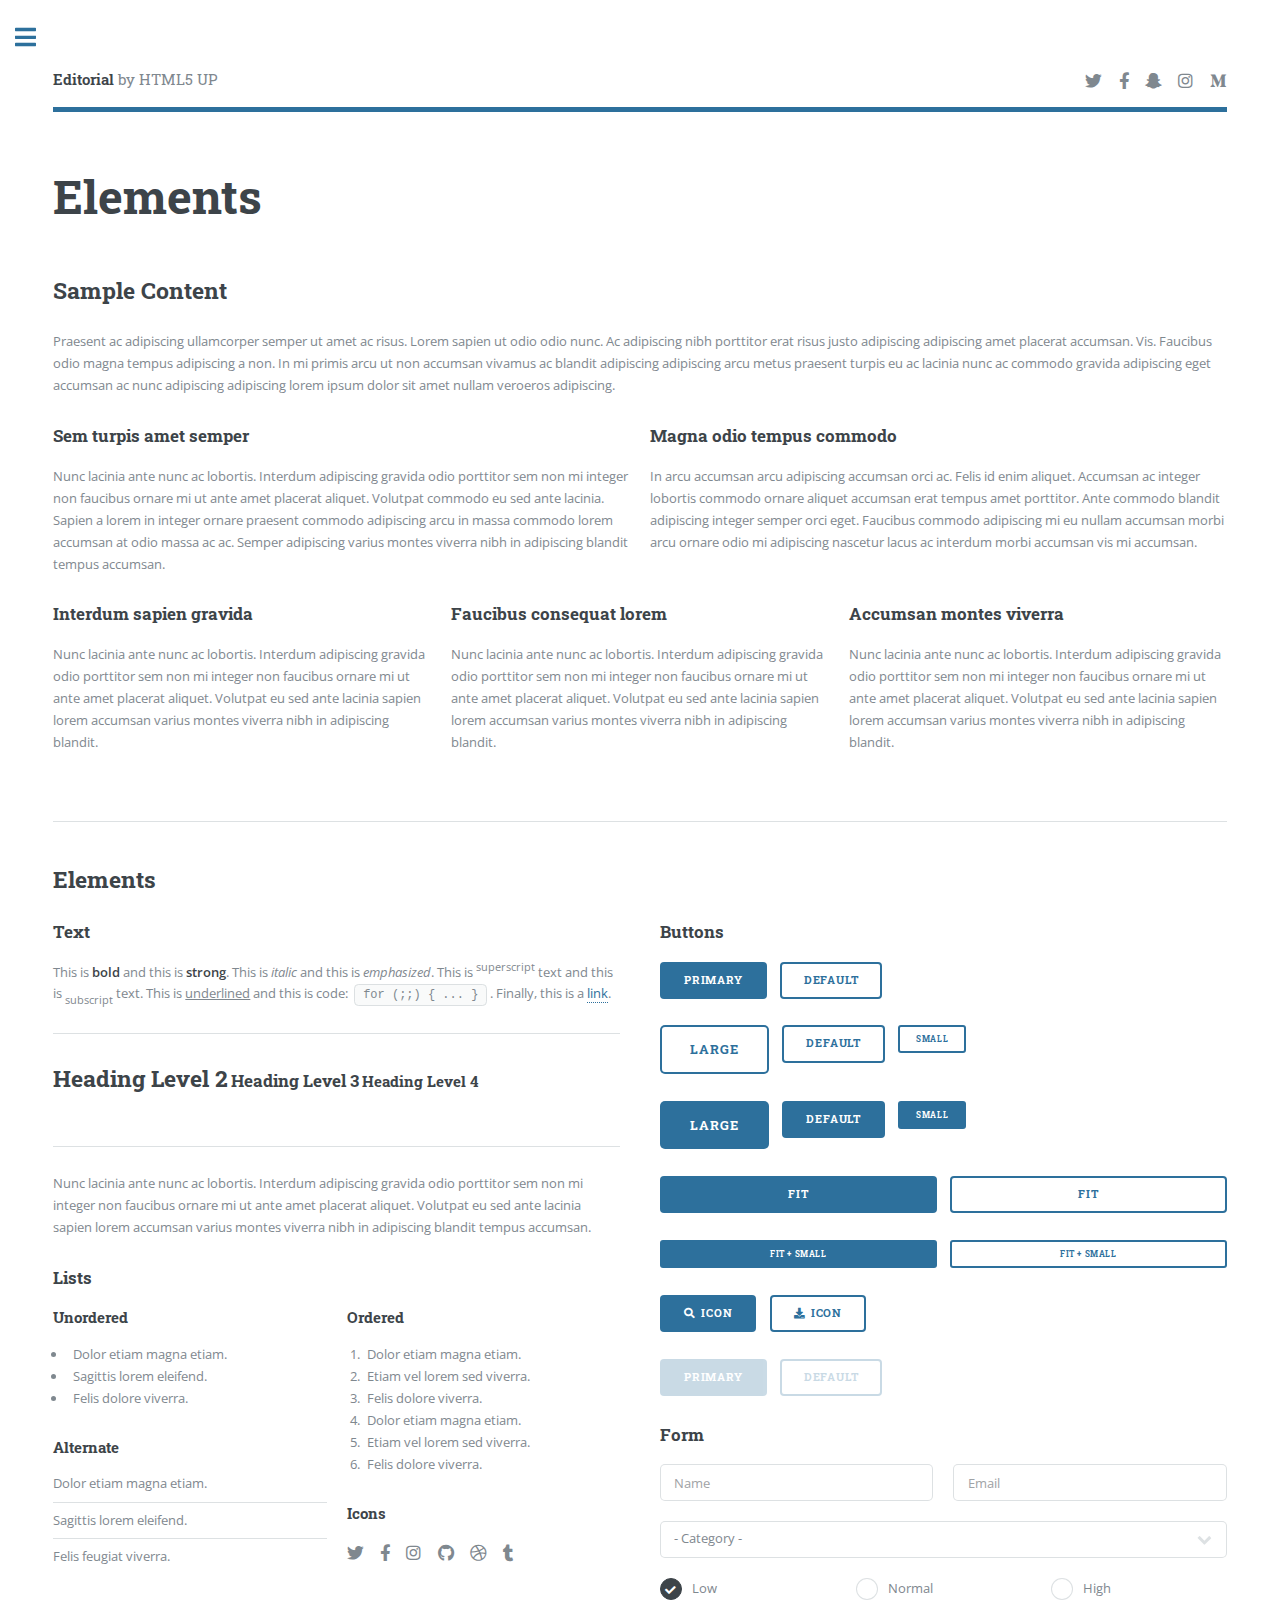
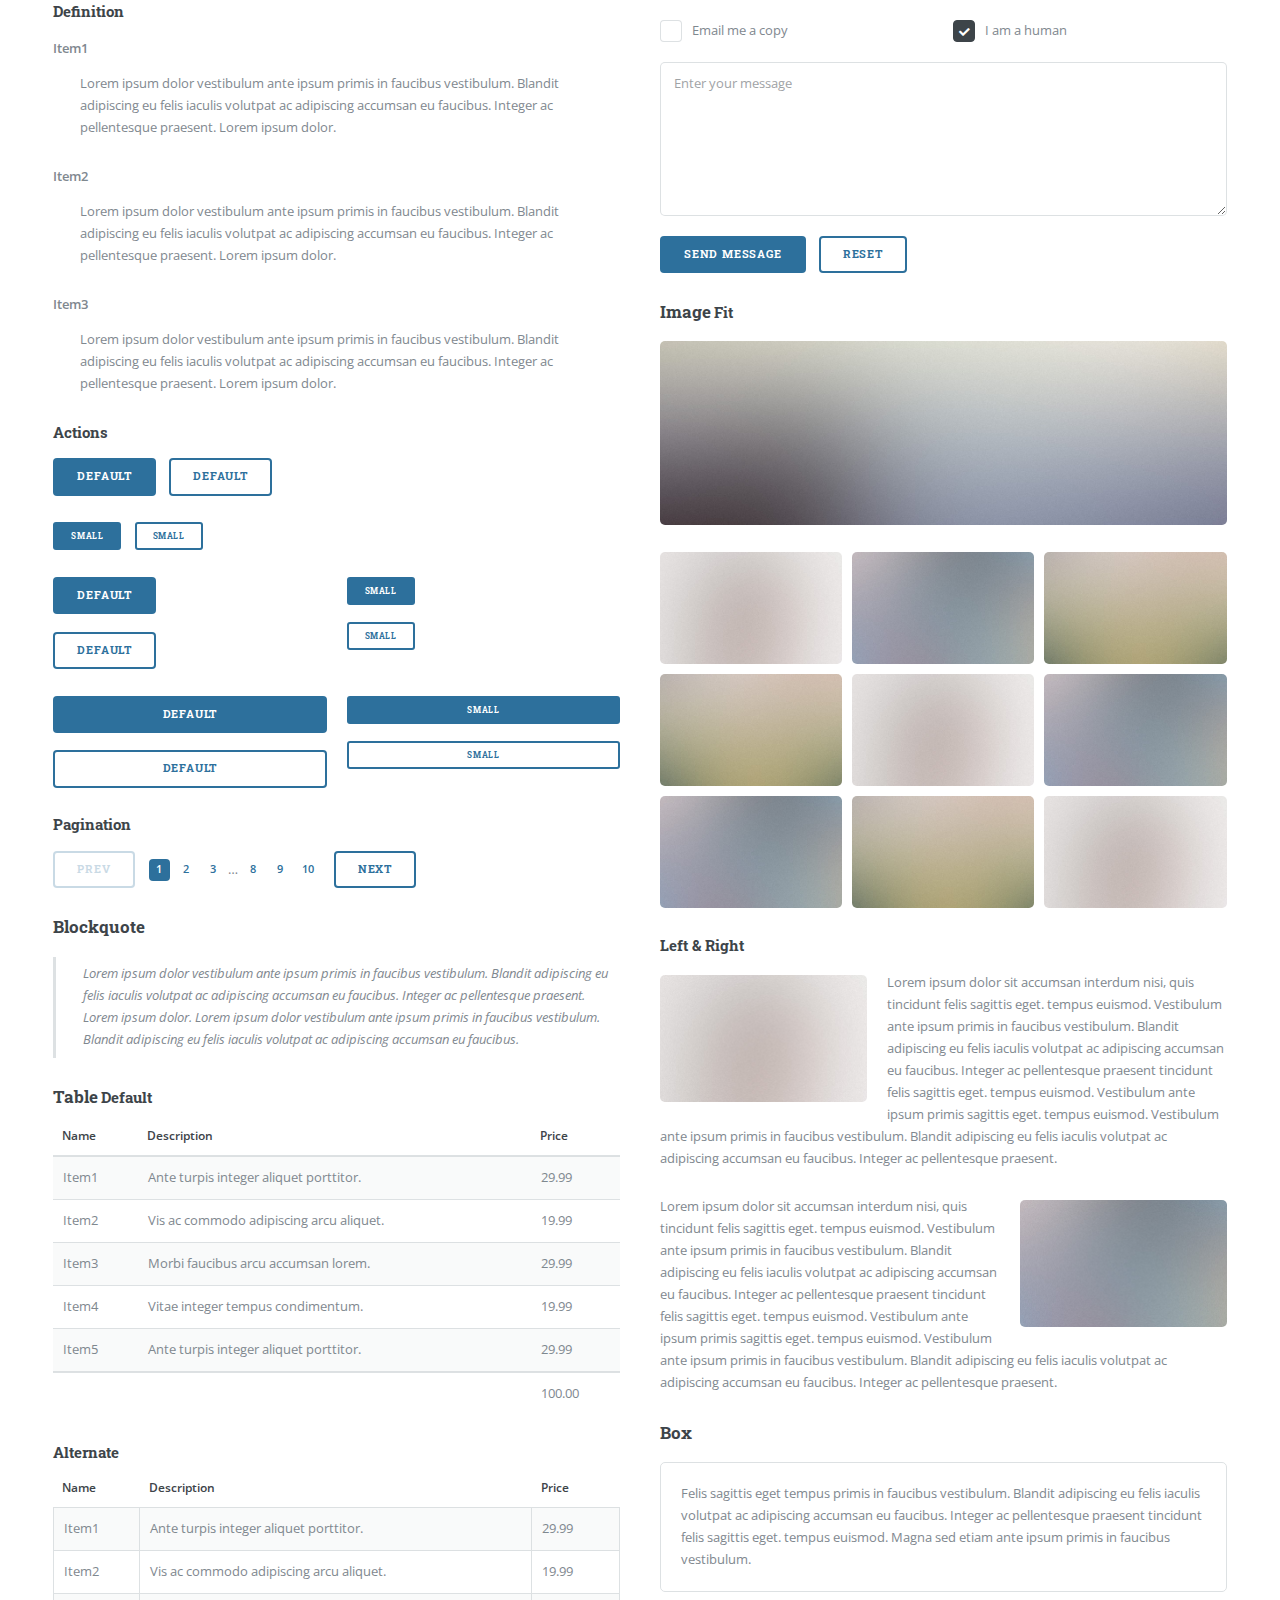
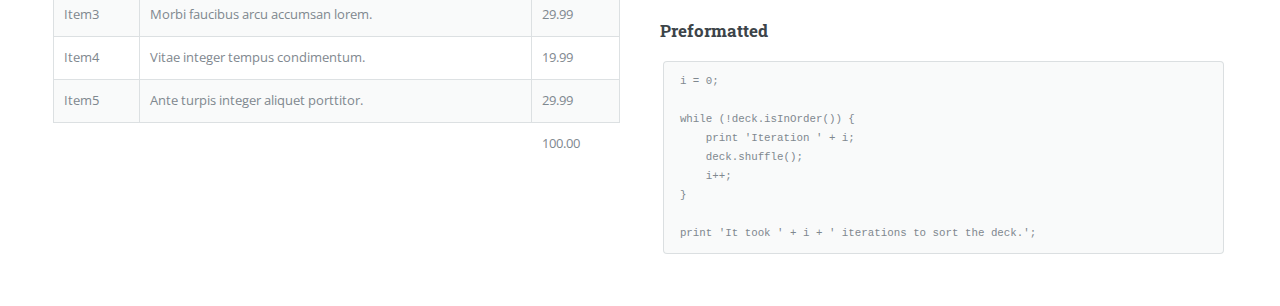
<file: elements.html>
<!DOCTYPE HTML>
<!--
	Editorial by HTML5 UP
	html5up.net | @ajlkn
	Free for personal and commercial use under the CCA 3.0 license (html5up.net/license)
-->
<html>
	<head>
		<title>Elements - Editorial by HTML5 UP</title>
		<meta charset="utf-8" />
		<meta name="viewport" content="width=device-width, initial-scale=1, user-scalable=no" />
		<link rel="stylesheet" href="assets/css/main.css" />
	</head>
	<body class="is-preload">

		<!-- Wrapper -->
			<div id="wrapper">

				<!-- Main -->
					<div id="main">
						<div class="inner">

							<!-- Header -->
								<header id="header">
									<a href="index.html" class="logo"><strong>Editorial</strong> by HTML5 UP</a>
									<ul class="icons">
										<li><a href="#" class="icon brands fa-twitter"><span class="label">Twitter</span></a></li>
										<li><a href="#" class="icon brands fa-facebook-f"><span class="label">Facebook</span></a></li>
										<li><a href="#" class="icon brands fa-snapchat-ghost"><span class="label">Snapchat</span></a></li>
										<li><a href="#" class="icon brands fa-instagram"><span class="label">Instagram</span></a></li>
										<li><a href="#" class="icon brands fa-medium-m"><span class="label">Medium</span></a></li>
									</ul>
								</header>

							<!-- Content -->
								<section>
									<header class="main">
										<h1>Elements</h1>
									</header>

									<!-- Content -->
										<h2 id="content">Sample Content</h2>
										<p>Praesent ac adipiscing ullamcorper semper ut amet ac risus. Lorem sapien ut odio odio nunc. Ac adipiscing nibh porttitor erat risus justo adipiscing adipiscing amet placerat accumsan. Vis. Faucibus odio magna tempus adipiscing a non. In mi primis arcu ut non accumsan vivamus ac blandit adipiscing adipiscing arcu metus praesent turpis eu ac lacinia nunc ac commodo gravida adipiscing eget accumsan ac nunc adipiscing adipiscing lorem ipsum dolor sit amet nullam veroeros adipiscing.</p>
										<div class="row">
											<div class="col-6 col-12-small">
												<h3>Sem turpis amet semper</h3>
												<p>Nunc lacinia ante nunc ac lobortis. Interdum adipiscing gravida odio porttitor sem non mi integer non faucibus ornare mi ut ante amet placerat aliquet. Volutpat commodo eu sed ante lacinia. Sapien a lorem in integer ornare praesent commodo adipiscing arcu in massa commodo lorem accumsan at odio massa ac ac. Semper adipiscing varius montes viverra nibh in adipiscing blandit tempus accumsan.</p>
											</div>
											<div class="col-6 col-12-small">
												<h3>Magna odio tempus commodo</h3>
												<p>In arcu accumsan arcu adipiscing accumsan orci ac. Felis id enim aliquet. Accumsan ac integer lobortis commodo ornare aliquet accumsan erat tempus amet porttitor. Ante commodo blandit adipiscing integer semper orci eget. Faucibus commodo adipiscing mi eu nullam accumsan morbi arcu ornare odio mi adipiscing nascetur lacus ac interdum morbi accumsan vis mi accumsan.</p>
											</div>
											<!-- Break -->
											<div class="col-4 col-12-medium">
												<h3>Interdum sapien gravida</h3>
												<p>Nunc lacinia ante nunc ac lobortis. Interdum adipiscing gravida odio porttitor sem non mi integer non faucibus ornare mi ut ante amet placerat aliquet. Volutpat eu sed ante lacinia sapien lorem accumsan varius montes viverra nibh in adipiscing blandit.</p>
											</div>
											<div class="col-4 col-12-medium">
												<h3>Faucibus consequat lorem</h3>
												<p>Nunc lacinia ante nunc ac lobortis. Interdum adipiscing gravida odio porttitor sem non mi integer non faucibus ornare mi ut ante amet placerat aliquet. Volutpat eu sed ante lacinia sapien lorem accumsan varius montes viverra nibh in adipiscing blandit.</p>
											</div>
											<div class="col-4 col-12-medium">
												<h3>Accumsan montes viverra</h3>
												<p>Nunc lacinia ante nunc ac lobortis. Interdum adipiscing gravida odio porttitor sem non mi integer non faucibus ornare mi ut ante amet placerat aliquet. Volutpat eu sed ante lacinia sapien lorem accumsan varius montes viverra nibh in adipiscing blandit.</p>
											</div>
										</div>

									<hr class="major" />

									<!-- Elements -->
										<h2 id="elements">Elements</h2>
										<div class="row gtr-200">
											<div class="col-6 col-12-medium">

												<!-- Text stuff -->
													<h3>Text</h3>
													<p>This is <b>bold</b> and this is <strong>strong</strong>. This is <i>italic</i> and this is <em>emphasized</em>.
													This is <sup>superscript</sup> text and this is <sub>subscript</sub> text.
													This is <u>underlined</u> and this is code: <code>for (;;) { ... }</code>.
													Finally, this is a <a href="#">link</a>.</p>
													<hr />
													<h2>Heading Level 2</h2>
													<h3>Heading Level 3</h3>
													<h4>Heading Level 4</h4>
													<hr />
													<p>Nunc lacinia ante nunc ac lobortis. Interdum adipiscing gravida odio porttitor sem non mi integer non faucibus ornare mi ut ante amet placerat aliquet. Volutpat eu sed ante lacinia sapien lorem accumsan varius montes viverra nibh in adipiscing blandit tempus accumsan.</p>

												<!-- Lists -->
													<h3>Lists</h3>
													<div class="row">
														<div class="col-6 col-12-small">

															<h4>Unordered</h4>
															<ul>
																<li>Dolor etiam magna etiam.</li>
																<li>Sagittis lorem eleifend.</li>
																<li>Felis dolore viverra.</li>
															</ul>

															<h4>Alternate</h4>
															<ul class="alt">
																<li>Dolor etiam magna etiam.</li>
																<li>Sagittis lorem eleifend.</li>
																<li>Felis feugiat viverra.</li>
															</ul>

														</div>
														<div class="col-6 col-12-small">

															<h4>Ordered</h4>
															<ol>
																<li>Dolor etiam magna etiam.</li>
																<li>Etiam vel lorem sed viverra.</li>
																<li>Felis dolore viverra.</li>
																<li>Dolor etiam magna etiam.</li>
																<li>Etiam vel lorem sed viverra.</li>
																<li>Felis dolore viverra.</li>
															</ol>

															<h4>Icons</h4>
															<ul class="icons">
																<li><a href="#" class="icon brands fa-twitter"><span class="label">Twitter</span></a></li>
																<li><a href="#" class="icon brands fa-facebook-f"><span class="label">Facebook</span></a></li>
																<li><a href="#" class="icon brands fa-instagram"><span class="label">Instagram</span></a></li>
																<li><a href="#" class="icon brands fa-github"><span class="label">Github</span></a></li>
																<li><a href="#" class="icon brands fa-dribbble"><span class="label">Dribbble</span></a></li>
																<li><a href="#" class="icon brands fa-tumblr"><span class="label">Tumblr</span></a></li>
															</ul>

														</div>
													</div>
													<h4>Definition</h4>
													<dl>
														<dt>Item1</dt>
														<dd>
															<p>Lorem ipsum dolor vestibulum ante ipsum primis in faucibus vestibulum. Blandit adipiscing eu felis iaculis volutpat ac adipiscing accumsan eu faucibus. Integer ac pellentesque praesent. Lorem ipsum dolor.</p>
														</dd>
														<dt>Item2</dt>
														<dd>
															<p>Lorem ipsum dolor vestibulum ante ipsum primis in faucibus vestibulum. Blandit adipiscing eu felis iaculis volutpat ac adipiscing accumsan eu faucibus. Integer ac pellentesque praesent. Lorem ipsum dolor.</p>
														</dd>
														<dt>Item3</dt>
														<dd>
															<p>Lorem ipsum dolor vestibulum ante ipsum primis in faucibus vestibulum. Blandit adipiscing eu felis iaculis volutpat ac adipiscing accumsan eu faucibus. Integer ac pellentesque praesent. Lorem ipsum dolor.</p>
														</dd>
													</dl>

													<h4>Actions</h4>
													<ul class="actions">
														<li><a href="#" class="button primary">Default</a></li>
														<li><a href="#" class="button">Default</a></li>
													</ul>
													<ul class="actions small">
														<li><a href="#" class="button primary small">Small</a></li>
														<li><a href="#" class="button small">Small</a></li>
													</ul>
													<div class="row">
														<div class="col-6 col-12-small">
															<ul class="actions stacked">
																<li><a href="#" class="button primary">Default</a></li>
																<li><a href="#" class="button">Default</a></li>
															</ul>
														</div>
														<div class="col-6 col-12-small">
															<ul class="actions stacked">
																<li><a href="#" class="button primary small">Small</a></li>
																<li><a href="#" class="button small">Small</a></li>
															</ul>
														</div>
														<div class="col-6 col-12-small">
															<ul class="actions stacked">
																<li><a href="#" class="button primary fit">Default</a></li>
																<li><a href="#" class="button fit">Default</a></li>
															</ul>
														</div>
														<div class="col-6 col-12-small">
															<ul class="actions stacked">
																<li><a href="#" class="button primary small fit">Small</a></li>
																<li><a href="#" class="button small fit">Small</a></li>
															</ul>
														</div>
													</div>

													<h4>Pagination</h4>
													<ul class="pagination">
														<li><span class="button disabled">Prev</span></li>
														<li><a href="#" class="page active">1</a></li>
														<li><a href="#" class="page">2</a></li>
														<li><a href="#" class="page">3</a></li>
														<li><span>&hellip;</span></li>
														<li><a href="#" class="page">8</a></li>
														<li><a href="#" class="page">9</a></li>
														<li><a href="#" class="page">10</a></li>
														<li><a href="#" class="button">Next</a></li>
													</ul>

												<!-- Blockquote -->
													<h3>Blockquote</h3>
													<blockquote>Lorem ipsum dolor vestibulum ante ipsum primis in faucibus vestibulum. Blandit adipiscing eu felis iaculis volutpat ac adipiscing accumsan eu faucibus. Integer ac pellentesque praesent. Lorem ipsum dolor. Lorem ipsum dolor vestibulum ante ipsum primis in faucibus vestibulum. Blandit adipiscing eu felis iaculis volutpat ac adipiscing accumsan eu faucibus.</blockquote>

												<!-- Table -->
													<h3>Table</h3>

													<h4>Default</h4>
													<div class="table-wrapper">
														<table>
															<thead>
																<tr>
																	<th>Name</th>
																	<th>Description</th>
																	<th>Price</th>
																</tr>
															</thead>
															<tbody>
																<tr>
																	<td>Item1</td>
																	<td>Ante turpis integer aliquet porttitor.</td>
																	<td>29.99</td>
																</tr>
																<tr>
																	<td>Item2</td>
																	<td>Vis ac commodo adipiscing arcu aliquet.</td>
																	<td>19.99</td>
																</tr>
																<tr>
																	<td>Item3</td>
																	<td> Morbi faucibus arcu accumsan lorem.</td>
																	<td>29.99</td>
																</tr>
																<tr>
																	<td>Item4</td>
																	<td>Vitae integer tempus condimentum.</td>
																	<td>19.99</td>
																</tr>
																<tr>
																	<td>Item5</td>
																	<td>Ante turpis integer aliquet porttitor.</td>
																	<td>29.99</td>
																</tr>
															</tbody>
															<tfoot>
																<tr>
																	<td colspan="2"></td>
																	<td>100.00</td>
																</tr>
															</tfoot>
														</table>
													</div>

													<h4>Alternate</h4>
													<div class="table-wrapper">
														<table class="alt">
															<thead>
																<tr>
																	<th>Name</th>
																	<th>Description</th>
																	<th>Price</th>
																</tr>
															</thead>
															<tbody>
																<tr>
																	<td>Item1</td>
																	<td>Ante turpis integer aliquet porttitor.</td>
																	<td>29.99</td>
																</tr>
																<tr>
																	<td>Item2</td>
																	<td>Vis ac commodo adipiscing arcu aliquet.</td>
																	<td>19.99</td>
																</tr>
																<tr>
																	<td>Item3</td>
																	<td> Morbi faucibus arcu accumsan lorem.</td>
																	<td>29.99</td>
																</tr>
																<tr>
																	<td>Item4</td>
																	<td>Vitae integer tempus condimentum.</td>
																	<td>19.99</td>
																</tr>
																<tr>
																	<td>Item5</td>
																	<td>Ante turpis integer aliquet porttitor.</td>
																	<td>29.99</td>
																</tr>
															</tbody>
															<tfoot>
																<tr>
																	<td colspan="2"></td>
																	<td>100.00</td>
																</tr>
															</tfoot>
														</table>
													</div>

											</div>
											<div class="col-6 col-12-medium">

												<!-- Buttons -->
													<h3>Buttons</h3>
													<ul class="actions">
														<li><a href="#" class="button primary">Primary</a></li>
														<li><a href="#" class="button">Default</a></li>
													</ul>
													<ul class="actions">
														<li><a href="#" class="button large">Large</a></li>
														<li><a href="#" class="button">Default</a></li>
														<li><a href="#" class="button small">Small</a></li>
													</ul>
													<ul class="actions">
														<li><a href="#" class="button primary large">Large</a></li>
														<li><a href="#" class="button primary">Default</a></li>
														<li><a href="#" class="button primary small">Small</a></li>
													</ul>
													<ul class="actions fit">
														<li><a href="#" class="button primary fit">Fit</a></li>
														<li><a href="#" class="button fit">Fit</a></li>
													</ul>
													<ul class="actions fit small">
														<li><a href="#" class="button primary fit small">Fit + Small</a></li>
														<li><a href="#" class="button fit small">Fit + Small</a></li>
													</ul>
													<ul class="actions">
														<li><a href="#" class="button primary icon solid fa-search">Icon</a></li>
														<li><a href="#" class="button icon solid fa-download">Icon</a></li>
													</ul>
													<ul class="actions">
														<li><span class="button primary disabled">Primary</span></li>
														<li><span class="button disabled">Default</span></li>
													</ul>

												<!-- Form -->
													<h3>Form</h3>

													<form method="post" action="#">
														<div class="row gtr-uniform">
															<div class="col-6 col-12-xsmall">
																<input type="text" name="demo-name" id="demo-name" value="" placeholder="Name" />
															</div>
															<div class="col-6 col-12-xsmall">
																<input type="email" name="demo-email" id="demo-email" value="" placeholder="Email" />
															</div>
															<!-- Break -->
															<div class="col-12">
																<select name="demo-category" id="demo-category">
																	<option value="">- Category -</option>
																	<option value="1">Manufacturing</option>
																	<option value="1">Shipping</option>
																	<option value="1">Administration</option>
																	<option value="1">Human Resources</option>
																</select>
															</div>
															<!-- Break -->
															<div class="col-4 col-12-small">
																<input type="radio" id="demo-priority-low" name="demo-priority" checked>
																<label for="demo-priority-low">Low</label>
															</div>
															<div class="col-4 col-12-small">
																<input type="radio" id="demo-priority-normal" name="demo-priority">
																<label for="demo-priority-normal">Normal</label>
															</div>
															<div class="col-4 col-12-small">
																<input type="radio" id="demo-priority-high" name="demo-priority">
																<label for="demo-priority-high">High</label>
															</div>
															<!-- Break -->
															<div class="col-6 col-12-small">
																<input type="checkbox" id="demo-copy" name="demo-copy">
																<label for="demo-copy">Email me a copy</label>
															</div>
															<div class="col-6 col-12-small">
																<input type="checkbox" id="demo-human" name="demo-human" checked>
																<label for="demo-human">I am a human</label>
															</div>
															<!-- Break -->
															<div class="col-12">
																<textarea name="demo-message" id="demo-message" placeholder="Enter your message" rows="6"></textarea>
															</div>
															<!-- Break -->
															<div class="col-12">
																<ul class="actions">
																	<li><input type="submit" value="Send Message" class="primary" /></li>
																	<li><input type="reset" value="Reset" /></li>
																</ul>
															</div>
														</div>
													</form>

												<!-- Image -->
													<h3>Image</h3>

													<h4>Fit</h4>
													<span class="image fit"><img src="images/pic11.jpg" alt="" /></span>
													<div class="box alt">
														<div class="row gtr-50 gtr-uniform">
															<div class="col-4"><span class="image fit"><img src="images/pic01.jpg" alt="" /></span></div>
															<div class="col-4"><span class="image fit"><img src="images/pic02.jpg" alt="" /></span></div>
															<div class="col-4"><span class="image fit"><img src="images/pic03.jpg" alt="" /></span></div>
															<!-- Break -->
															<div class="col-4"><span class="image fit"><img src="images/pic03.jpg" alt="" /></span></div>
															<div class="col-4"><span class="image fit"><img src="images/pic01.jpg" alt="" /></span></div>
															<div class="col-4"><span class="image fit"><img src="images/pic02.jpg" alt="" /></span></div>
															<!-- Break -->
															<div class="col-4"><span class="image fit"><img src="images/pic02.jpg" alt="" /></span></div>
															<div class="col-4"><span class="image fit"><img src="images/pic03.jpg" alt="" /></span></div>
															<div class="col-4"><span class="image fit"><img src="images/pic01.jpg" alt="" /></span></div>
														</div>
													</div>

													<h4>Left &amp; Right</h4>
													<p><span class="image left"><img src="images/pic01.jpg" alt="" /></span>Lorem ipsum dolor sit accumsan interdum nisi, quis tincidunt felis sagittis eget. tempus euismod. Vestibulum ante ipsum primis in faucibus vestibulum. Blandit adipiscing eu felis iaculis volutpat ac adipiscing accumsan eu faucibus. Integer ac pellentesque praesent tincidunt felis sagittis eget. tempus euismod. Vestibulum ante ipsum primis sagittis eget. tempus euismod. Vestibulum ante ipsum primis in faucibus vestibulum. Blandit adipiscing eu felis iaculis volutpat ac adipiscing accumsan eu faucibus. Integer ac pellentesque praesent.</p>
													<p><span class="image right"><img src="images/pic02.jpg" alt="" /></span>Lorem ipsum dolor sit accumsan interdum nisi, quis tincidunt felis sagittis eget. tempus euismod. Vestibulum ante ipsum primis in faucibus vestibulum. Blandit adipiscing eu felis iaculis volutpat ac adipiscing accumsan eu faucibus. Integer ac pellentesque praesent tincidunt felis sagittis eget. tempus euismod. Vestibulum ante ipsum primis sagittis eget. tempus euismod. Vestibulum ante ipsum primis in faucibus vestibulum. Blandit adipiscing eu felis iaculis volutpat ac adipiscing accumsan eu faucibus. Integer ac pellentesque praesent.</p>

												<!-- Box -->
													<h3>Box</h3>
													<div class="box">
														<p>Felis sagittis eget tempus primis in faucibus vestibulum. Blandit adipiscing eu felis iaculis volutpat ac adipiscing accumsan eu faucibus. Integer ac pellentesque praesent tincidunt felis sagittis eget. tempus euismod. Magna sed etiam ante ipsum primis in faucibus vestibulum.</p>
													</div>

												<!-- Preformatted Code -->
													<h3>Preformatted</h3>
													<pre><code>i = 0;

while (!deck.isInOrder()) {
    print 'Iteration ' + i;
    deck.shuffle();
    i++;
}

print 'It took ' + i + ' iterations to sort the deck.';
</code></pre>

											</div>
										</div>

								</section>

						</div>
					</div>

				<!-- Sidebar -->
					<div id="sidebar">
						<div class="inner">

							<!-- Search -->
								<section id="search" class="alt">
									<form method="post" action="#">
										<input type="text" name="query" id="query" placeholder="Search" />
									</form>
								</section>

							<!-- Menu -->
								<nav id="menu">
									<header class="major">
										<h2>Menu</h2>
									</header>
									<ul>
										<li><a href="index.html">Homepage</a></li>
										<li><a href="generic.html">Generic</a></li>
										<li><a href="elements.html">Elements</a></li>
										<li>
											<span class="opener">Submenu</span>
											<ul>
												<li><a href="#">Lorem Dolor</a></li>
												<li><a href="#">Ipsum Adipiscing</a></li>
												<li><a href="#">Tempus Magna</a></li>
												<li><a href="#">Feugiat Veroeros</a></li>
											</ul>
										</li>
										<li><a href="#">Etiam Dolore</a></li>
										<li><a href="#">Adipiscing</a></li>
										<li>
											<span class="opener">Another Submenu</span>
											<ul>
												<li><a href="#">Lorem Dolor</a></li>
												<li><a href="#">Ipsum Adipiscing</a></li>
												<li><a href="#">Tempus Magna</a></li>
												<li><a href="#">Feugiat Veroeros</a></li>
											</ul>
										</li>
										<li><a href="#">Maximus Erat</a></li>
										<li><a href="#">Sapien Mauris</a></li>
										<li><a href="#">Amet Lacinia</a></li>
									</ul>
								</nav>

							<!-- Section -->
								<section>
									<header class="major">
										<h2>Ante interdum</h2>
									</header>
									<div class="mini-posts">
										<article>
											<a href="#" class="image"><img src="images/pic07.jpg" alt="" /></a>
											<p>Aenean ornare velit lacus, ac varius enim lorem ullamcorper dolore aliquam.</p>
										</article>
										<article>
											<a href="#" class="image"><img src="images/pic08.jpg" alt="" /></a>
											<p>Aenean ornare velit lacus, ac varius enim lorem ullamcorper dolore aliquam.</p>
										</article>
										<article>
											<a href="#" class="image"><img src="images/pic09.jpg" alt="" /></a>
											<p>Aenean ornare velit lacus, ac varius enim lorem ullamcorper dolore aliquam.</p>
										</article>
									</div>
									<ul class="actions">
										<li><a href="#" class="button">More</a></li>
									</ul>
								</section>

							<!-- Section -->
								<section>
									<header class="major">
										<h2>Get in touch</h2>
									</header>
									<p>Sed varius enim lorem ullamcorper dolore aliquam aenean ornare velit lacus, ac varius enim lorem ullamcorper dolore. Proin sed aliquam facilisis ante interdum. Sed nulla amet lorem feugiat tempus aliquam.</p>
									<ul class="contact">
										<li class="icon solid fa-envelope"><a href="#">information@untitled.tld</a></li>
										<li class="icon solid fa-phone">(000) 000-0000</li>
										<li class="icon solid fa-home">1234 Somewhere Road #8254<br />
										Nashville, TN 00000-0000</li>
									</ul>
								</section>

							<!-- Footer -->
								<footer id="footer">
									<p class="copyright">&copy; Untitled. All rights reserved. Demo Images: <a href="https://unsplash.com">Unsplash</a>. Design: <a href="https://html5up.net">HTML5 UP</a>.</p>
								</footer>

						</div>
					</div>

			</div>

		<!-- Scripts -->
			<script src="assets/js/jquery.min.js"></script>
			<script src="assets/js/browser.min.js"></script>
			<script src="assets/js/breakpoints.min.js"></script>
			<script src="assets/js/util.js"></script>
			<script src="assets/js/main.js"></script>

	</body>
</html>
</file>
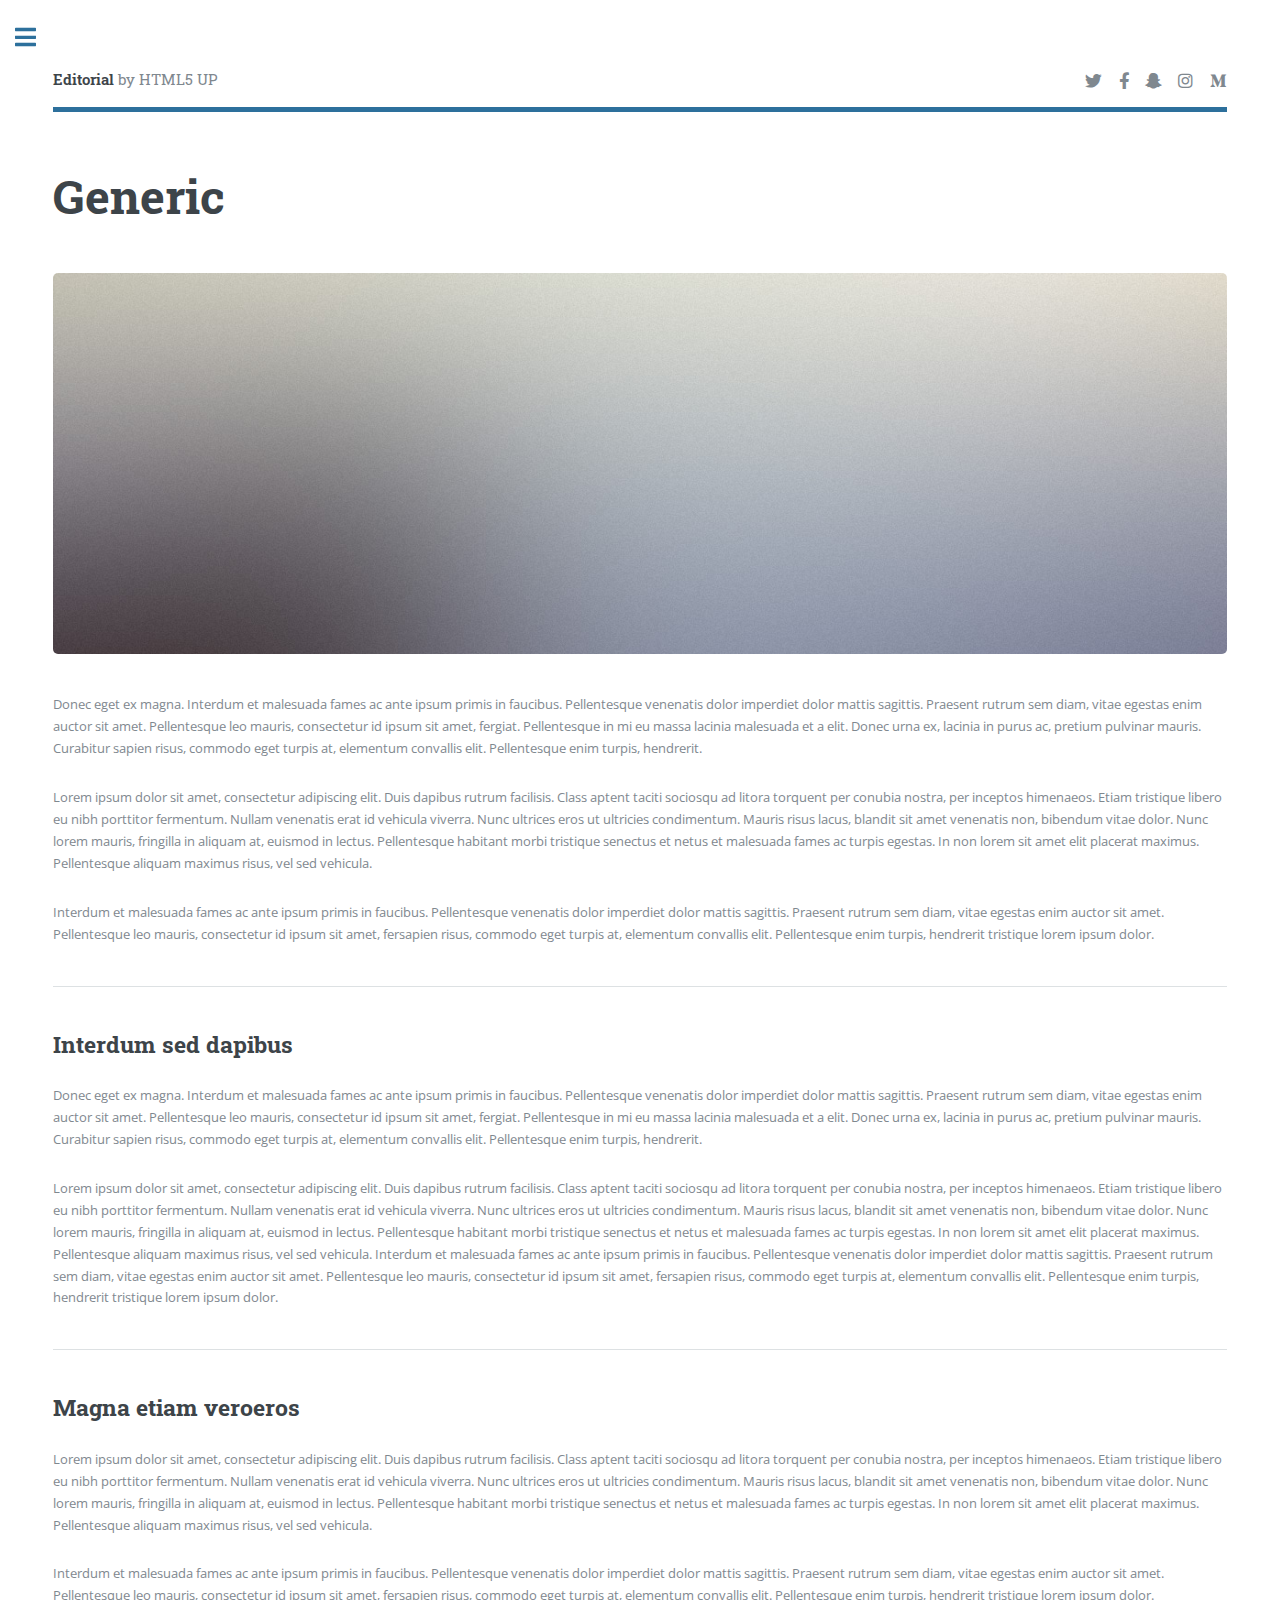
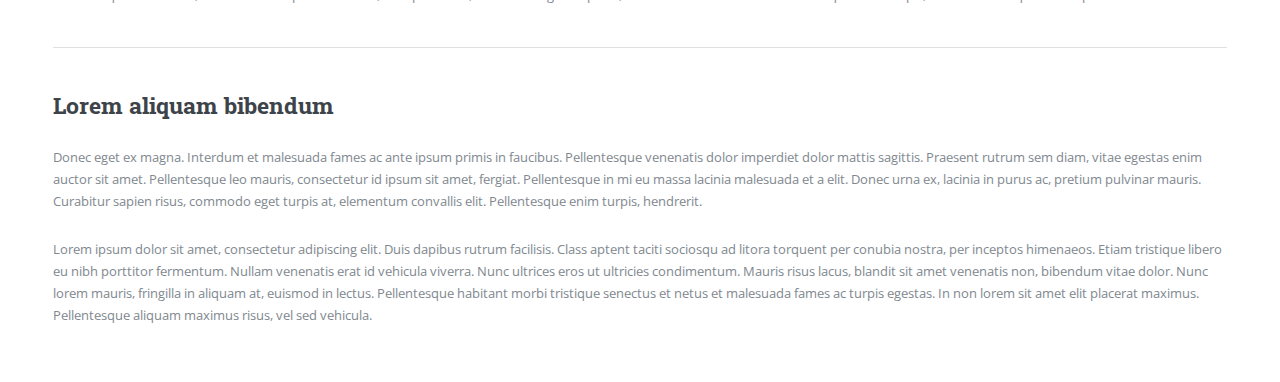
<file: generic.html>
<!DOCTYPE HTML>
<!--
	Editorial by HTML5 UP
	html5up.net | @ajlkn
	Free for personal and commercial use under the CCA 3.0 license (html5up.net/license)
-->
<html>
	<head>
		<title>Generic - Editorial by HTML5 UP</title>
		<meta charset="utf-8" />
		<meta name="viewport" content="width=device-width, initial-scale=1, user-scalable=no" />
		<link rel="stylesheet" href="assets/css/main.css" />
	</head>
	<body class="is-preload">

		<!-- Wrapper -->
			<div id="wrapper">

				<!-- Main -->
					<div id="main">
						<div class="inner">

							<!-- Header -->
								<header id="header">
									<a href="index.html" class="logo"><strong>Editorial</strong> by HTML5 UP</a>
									<ul class="icons">
										<li><a href="#" class="icon brands fa-twitter"><span class="label">Twitter</span></a></li>
										<li><a href="#" class="icon brands fa-facebook-f"><span class="label">Facebook</span></a></li>
										<li><a href="#" class="icon brands fa-snapchat-ghost"><span class="label">Snapchat</span></a></li>
										<li><a href="#" class="icon brands fa-instagram"><span class="label">Instagram</span></a></li>
										<li><a href="#" class="icon brands fa-medium-m"><span class="label">Medium</span></a></li>
									</ul>
								</header>

							<!-- Content -->
								<section>
									<header class="main">
										<h1>Generic</h1>
									</header>

									<span class="image main"><img src="images/pic11.jpg" alt="" /></span>

									<p>Donec eget ex magna. Interdum et malesuada fames ac ante ipsum primis in faucibus. Pellentesque venenatis dolor imperdiet dolor mattis sagittis. Praesent rutrum sem diam, vitae egestas enim auctor sit amet. Pellentesque leo mauris, consectetur id ipsum sit amet, fergiat. Pellentesque in mi eu massa lacinia malesuada et a elit. Donec urna ex, lacinia in purus ac, pretium pulvinar mauris. Curabitur sapien risus, commodo eget turpis at, elementum convallis elit. Pellentesque enim turpis, hendrerit.</p>
									<p>Lorem ipsum dolor sit amet, consectetur adipiscing elit. Duis dapibus rutrum facilisis. Class aptent taciti sociosqu ad litora torquent per conubia nostra, per inceptos himenaeos. Etiam tristique libero eu nibh porttitor fermentum. Nullam venenatis erat id vehicula viverra. Nunc ultrices eros ut ultricies condimentum. Mauris risus lacus, blandit sit amet venenatis non, bibendum vitae dolor. Nunc lorem mauris, fringilla in aliquam at, euismod in lectus. Pellentesque habitant morbi tristique senectus et netus et malesuada fames ac turpis egestas. In non lorem sit amet elit placerat maximus. Pellentesque aliquam maximus risus, vel sed vehicula.</p>
									<p>Interdum et malesuada fames ac ante ipsum primis in faucibus. Pellentesque venenatis dolor imperdiet dolor mattis sagittis. Praesent rutrum sem diam, vitae egestas enim auctor sit amet. Pellentesque leo mauris, consectetur id ipsum sit amet, fersapien risus, commodo eget turpis at, elementum convallis elit. Pellentesque enim turpis, hendrerit tristique lorem ipsum dolor.</p>

									<hr class="major" />

									<h2>Interdum sed dapibus</h2>
									<p>Donec eget ex magna. Interdum et malesuada fames ac ante ipsum primis in faucibus. Pellentesque venenatis dolor imperdiet dolor mattis sagittis. Praesent rutrum sem diam, vitae egestas enim auctor sit amet. Pellentesque leo mauris, consectetur id ipsum sit amet, fergiat. Pellentesque in mi eu massa lacinia malesuada et a elit. Donec urna ex, lacinia in purus ac, pretium pulvinar mauris. Curabitur sapien risus, commodo eget turpis at, elementum convallis elit. Pellentesque enim turpis, hendrerit.</p>
									<p>Lorem ipsum dolor sit amet, consectetur adipiscing elit. Duis dapibus rutrum facilisis. Class aptent taciti sociosqu ad litora torquent per conubia nostra, per inceptos himenaeos. Etiam tristique libero eu nibh porttitor fermentum. Nullam venenatis erat id vehicula viverra. Nunc ultrices eros ut ultricies condimentum. Mauris risus lacus, blandit sit amet venenatis non, bibendum vitae dolor. Nunc lorem mauris, fringilla in aliquam at, euismod in lectus. Pellentesque habitant morbi tristique senectus et netus et malesuada fames ac turpis egestas. In non lorem sit amet elit placerat maximus. Pellentesque aliquam maximus risus, vel sed vehicula. Interdum et malesuada fames ac ante ipsum primis in faucibus. Pellentesque venenatis dolor imperdiet dolor mattis sagittis. Praesent rutrum sem diam, vitae egestas enim auctor sit amet. Pellentesque leo mauris, consectetur id ipsum sit amet, fersapien risus, commodo eget turpis at, elementum convallis elit. Pellentesque enim turpis, hendrerit tristique lorem ipsum dolor.</p>

									<hr class="major" />

									<h2>Magna etiam veroeros</h2>
									<p>Lorem ipsum dolor sit amet, consectetur adipiscing elit. Duis dapibus rutrum facilisis. Class aptent taciti sociosqu ad litora torquent per conubia nostra, per inceptos himenaeos. Etiam tristique libero eu nibh porttitor fermentum. Nullam venenatis erat id vehicula viverra. Nunc ultrices eros ut ultricies condimentum. Mauris risus lacus, blandit sit amet venenatis non, bibendum vitae dolor. Nunc lorem mauris, fringilla in aliquam at, euismod in lectus. Pellentesque habitant morbi tristique senectus et netus et malesuada fames ac turpis egestas. In non lorem sit amet elit placerat maximus. Pellentesque aliquam maximus risus, vel sed vehicula.</p>
									<p>Interdum et malesuada fames ac ante ipsum primis in faucibus. Pellentesque venenatis dolor imperdiet dolor mattis sagittis. Praesent rutrum sem diam, vitae egestas enim auctor sit amet. Pellentesque leo mauris, consectetur id ipsum sit amet, fersapien risus, commodo eget turpis at, elementum convallis elit. Pellentesque enim turpis, hendrerit tristique lorem ipsum dolor.</p>

									<hr class="major" />

									<h2>Lorem aliquam bibendum</h2>
									<p>Donec eget ex magna. Interdum et malesuada fames ac ante ipsum primis in faucibus. Pellentesque venenatis dolor imperdiet dolor mattis sagittis. Praesent rutrum sem diam, vitae egestas enim auctor sit amet. Pellentesque leo mauris, consectetur id ipsum sit amet, fergiat. Pellentesque in mi eu massa lacinia malesuada et a elit. Donec urna ex, lacinia in purus ac, pretium pulvinar mauris. Curabitur sapien risus, commodo eget turpis at, elementum convallis elit. Pellentesque enim turpis, hendrerit.</p>
									<p>Lorem ipsum dolor sit amet, consectetur adipiscing elit. Duis dapibus rutrum facilisis. Class aptent taciti sociosqu ad litora torquent per conubia nostra, per inceptos himenaeos. Etiam tristique libero eu nibh porttitor fermentum. Nullam venenatis erat id vehicula viverra. Nunc ultrices eros ut ultricies condimentum. Mauris risus lacus, blandit sit amet venenatis non, bibendum vitae dolor. Nunc lorem mauris, fringilla in aliquam at, euismod in lectus. Pellentesque habitant morbi tristique senectus et netus et malesuada fames ac turpis egestas. In non lorem sit amet elit placerat maximus. Pellentesque aliquam maximus risus, vel sed vehicula.</p>

								</section>

						</div>
					</div>

				<!-- Sidebar -->
					<div id="sidebar">
						<div class="inner">

							<!-- Search -->
								<section id="search" class="alt">
									<form method="post" action="#">
										<input type="text" name="query" id="query" placeholder="Search" />
									</form>
								</section>

							<!-- Menu -->
								<nav id="menu">
									<header class="major">
										<h2>Menu</h2>
									</header>
									<ul>
										<li><a href="index.html">Homepage</a></li>
										<li><a href="generic.html">Generic</a></li>
										<li><a href="elements.html">Elements</a></li>
										<li>
											<span class="opener">Submenu</span>
											<ul>
												<li><a href="#">Lorem Dolor</a></li>
												<li><a href="#">Ipsum Adipiscing</a></li>
												<li><a href="#">Tempus Magna</a></li>
												<li><a href="#">Feugiat Veroeros</a></li>
											</ul>
										</li>
										<li><a href="#">Etiam Dolore</a></li>
										<li><a href="#">Adipiscing</a></li>
										<li>
											<span class="opener">Another Submenu</span>
											<ul>
												<li><a href="#">Lorem Dolor</a></li>
												<li><a href="#">Ipsum Adipiscing</a></li>
												<li><a href="#">Tempus Magna</a></li>
												<li><a href="#">Feugiat Veroeros</a></li>
											</ul>
										</li>
										<li><a href="#">Maximus Erat</a></li>
										<li><a href="#">Sapien Mauris</a></li>
										<li><a href="#">Amet Lacinia</a></li>
									</ul>
								</nav>

							<!-- Section -->
								<section>
									<header class="major">
										<h2>Ante interdum</h2>
									</header>
									<div class="mini-posts">
										<article>
											<a href="#" class="image"><img src="images/pic07.jpg" alt="" /></a>
											<p>Aenean ornare velit lacus, ac varius enim lorem ullamcorper dolore aliquam.</p>
										</article>
										<article>
											<a href="#" class="image"><img src="images/pic08.jpg" alt="" /></a>
											<p>Aenean ornare velit lacus, ac varius enim lorem ullamcorper dolore aliquam.</p>
										</article>
										<article>
											<a href="#" class="image"><img src="images/pic09.jpg" alt="" /></a>
											<p>Aenean ornare velit lacus, ac varius enim lorem ullamcorper dolore aliquam.</p>
										</article>
									</div>
									<ul class="actions">
										<li><a href="#" class="button">More</a></li>
									</ul>
								</section>

							<!-- Section -->
								<section>
									<header class="major">
										<h2>Get in touch</h2>
									</header>
									<p>Sed varius enim lorem ullamcorper dolore aliquam aenean ornare velit lacus, ac varius enim lorem ullamcorper dolore. Proin sed aliquam facilisis ante interdum. Sed nulla amet lorem feugiat tempus aliquam.</p>
									<ul class="contact">
										<li class="icon solid fa-envelope"><a href="#">information@untitled.tld</a></li>
										<li class="icon solid fa-phone">(000) 000-0000</li>
										<li class="icon solid fa-home">1234 Somewhere Road #8254<br />
										Nashville, TN 00000-0000</li>
									</ul>
								</section>

							<!-- Footer -->
								<footer id="footer">
									<p class="copyright">&copy; Untitled. All rights reserved. Demo Images: <a href="https://unsplash.com">Unsplash</a>. Design: <a href="https://html5up.net">HTML5 UP</a>.</p>
								</footer>

						</div>
					</div>

			</div>

		<!-- Scripts -->
			<script src="assets/js/jquery.min.js"></script>
			<script src="assets/js/browser.min.js"></script>
			<script src="assets/js/breakpoints.min.js"></script>
			<script src="assets/js/util.js"></script>
			<script src="assets/js/main.js"></script>

	</body>
</html>
</file>
<file: assets/css/main.css>
@import url(fontawesome-all.min.css);
@import url("https://fonts.googleapis.com/css?family=Open+Sans:400,600,400italic,600italic|Roboto+Slab:400,700");
/*
	Editorial by HTML5 UP
	html5up.net | @ajlkn
	Free for personal and commercial use under the CCA 3.0 license (html5up.net/license)
*/
html, body, div, span, applet, object,
iframe, h1, h2, h3, h4, h5, h6, p, blockquote,
pre, a, abbr, acronym, address, big, cite,
code, del, dfn, em, img, ins, kbd, q, s, samp,
small, strike, strong, sub, sup, tt, var, b,
u, i, center, dl, dt, dd, ol, ul, li, fieldset,
form, label, legend, table, caption, tbody,
tfoot, thead, tr, th, td, article, aside,
canvas, details, embed, figure, figcaption,
footer, header, hgroup, menu, nav, output, ruby,
section, summary, time, mark, audio, video {
  margin: 0;
  padding: 0;
  border: 0;
  font-size: 100%;
  font: inherit;
  vertical-align: baseline; }

article, aside, details, figcaption, figure,
footer, header, hgroup, menu, nav, section {
  display: block; }

body {
  line-height: 1; }

ol, ul {
  list-style: none; }

blockquote, q {
  quotes: none; }
  blockquote:before, blockquote:after, q:before, q:after {
    content: '';
    content: none; }

table {
  border-collapse: collapse;
  border-spacing: 0; }

body {
  -webkit-text-size-adjust: none; }

mark {
  background-color: transparent;
  color: inherit; }

input::-moz-focus-inner {
  border: 0;
  padding: 0; }

input, select, textarea {
  -moz-appearance: none;
  -webkit-appearance: none;
  -ms-appearance: none;
  appearance: none; }

/* Basic */
@-ms-viewport {
  width: device-width; }

body {
  -ms-overflow-style: scrollbar; }

@media screen and (max-width: 480px) {
  html, body {
    min-width: 320px; } }

html {
  box-sizing: border-box; }

*, *:before, *:after {
  box-sizing: inherit; }

body {
  background: #ffffff; }
  body.is-preload *, body.is-preload *:before, body.is-preload *:after, body.is-resizing *, body.is-resizing *:before, body.is-resizing *:after {
    -moz-animation: none !important;
    -webkit-animation: none !important;
    -ms-animation: none !important;
    animation: none !important;
    -moz-transition: none !important;
    -webkit-transition: none !important;
    -ms-transition: none !important;
    transition: none !important; }

/* Type */
body, input, select, textarea {
  color: #7f888f;
  font-family: "Open Sans", sans-serif;
  font-size: 13pt;
  font-weight: 400;
  line-height: 1.65; }
  @media screen and (max-width: 1680px) {
    body, input, select, textarea {
      font-size: 11pt; } }
  @media screen and (max-width: 1280px) {
    body, input, select, textarea {
      font-size: 10pt; } }
  @media screen and (max-width: 360px) {
    body, input, select, textarea {
      font-size: 9pt; } }

a {
  -moz-transition: color 0.2s ease-in-out, border-bottom-color 0.2s ease-in-out;
  -webkit-transition: color 0.2s ease-in-out, border-bottom-color 0.2s ease-in-out;
  -ms-transition: color 0.2s ease-in-out, border-bottom-color 0.2s ease-in-out;
  transition: color 0.2s ease-in-out, border-bottom-color 0.2s ease-in-out;
  border-bottom: dotted 1px;
  color: #2d709c;
  text-decoration: none; }
  a:hover {
    border-bottom-color: #2d709c;
    color: #2d709c !important; }
    a:hover strong {
      color: inherit; }

strong, b {
  color: #3d4449;
  font-weight: 600; }

em, i {
  font-style: italic; }

p {
  margin: 0 0 2em 0; }

h1, h2, h3, h4, h5, h6 {
  display: inline-block;
  color: #3d4449;
  font-family: "Roboto Slab", serif;
  font-weight: 700;
  line-height: 1.5;
  margin: 0 0 1em 0; }
  h1 a, h2 a, h3 a, h4 a, h5 a, h6 a {
    color: inherit;
    text-decoration: none;
    border-bottom: 0; }

h1 {
  font-size: 4em;
  margin: 0 0 0.5em 0;
  line-height: 1.3; }

h2 {
  font-size: 1.75em; }

h3 {
  font-size: 1.25em; }

h4 {
  font-size: 1.1em; }

h5 {
  font-size: 0.9em; }

h6 {
  font-size: 0.7em; }

@media screen and (max-width: 1680px) {
  h1 {
    font-size: 3.5em; } }

@media screen and (max-width: 980px) {
  h1 {
    font-size: 3.25em; } }

@media screen and (max-width: 736px) {
  h1 {
    font-size: 2em;
    line-height: 1.4; }
  h2 {
    font-size: 1.5em; } }

sub {
  font-size: 0.8em;
  position: relative;
  top: 0.5em; }

sup {
  font-size: 0.8em;
  position: relative;
  top: -0.5em; }

blockquote {
  border-left: solid 3px rgba(210, 215, 217, 0.75);
  font-style: italic;
  margin: 0 0 2em 0;
  padding: 0.5em 0 0.5em 2em; }

code {
  background: rgba(230, 235, 237, 0.25);
  border-radius: 0.375em;
  border: solid 1px rgba(210, 215, 217, 0.75);
  font-family: "Courier New", monospace;
  font-size: 0.9em;
  margin: 0 0.25em;
  padding: 0.25em 0.65em; }

pre {
  -webkit-overflow-scrolling: touch;
  font-family: "Courier New", monospace;
  font-size: 0.9em;
  margin: 0 0 2em 0; }
  pre code {
    display: block;
    line-height: 1.75;
    padding: 1em 1.5em;
    overflow-x: auto; }

hr {
  border: 0;
  border-bottom: solid 1px rgba(210, 215, 217, 0.75);
  margin: 2em 0; }
  hr.major {
    margin: 3em 0; }

.align-left {
  text-align: left; }

.align-center {
  text-align: center; }

.align-right {
  text-align: right; }

/* Row */
.row {
  display: flex;
  flex-wrap: wrap;
  box-sizing: border-box;
  align-items: stretch; }
  .row > * {
    box-sizing: border-box; }
  .row.gtr-uniform > * > :last-child {
    margin-bottom: 0; }
  .row.aln-left {
    justify-content: flex-start; }
  .row.aln-center {
    justify-content: center; }
  .row.aln-right {
    justify-content: flex-end; }
  .row.aln-top {
    align-items: flex-start; }
  .row.aln-middle {
    align-items: center; }
  .row.aln-bottom {
    align-items: flex-end; }
  .row > .imp {
    order: -1; }
  .row > .col-1 {
    width: 8.33333%; }
  .row > .off-1 {
    margin-left: 8.33333%; }
  .row > .col-2 {
    width: 16.66667%; }
  .row > .off-2 {
    margin-left: 16.66667%; }
  .row > .col-3 {
    width: 25%; }
  .row > .off-3 {
    margin-left: 25%; }
  .row > .col-4 {
    width: 33.33333%; }
  .row > .off-4 {
    margin-left: 33.33333%; }
  .row > .col-5 {
    width: 41.66667%; }
  .row > .off-5 {
    margin-left: 41.66667%; }
  .row > .col-6 {
    width: 50%; }
  .row > .off-6 {
    margin-left: 50%; }
  .row > .col-7 {
    width: 58.33333%; }
  .row > .off-7 {
    margin-left: 58.33333%; }
  .row > .col-8 {
    width: 66.66667%; }
  .row > .off-8 {
    margin-left: 66.66667%; }
  .row > .col-9 {
    width: 75%; }
  .row > .off-9 {
    margin-left: 75%; }
  .row > .col-10 {
    width: 83.33333%; }
  .row > .off-10 {
    margin-left: 83.33333%; }
  .row > .col-11 {
    width: 91.66667%; }
  .row > .off-11 {
    margin-left: 91.66667%; }
  .row > .col-12 {
    width: 100%; }
  .row > .off-12 {
    margin-left: 100%; }
  .row.gtr-0 {
    margin-top: 0;
    margin-left: 0em; }
    .row.gtr-0 > * {
      padding: 0 0 0 0em; }
    .row.gtr-0.gtr-uniform {
      margin-top: 0em; }
      .row.gtr-0.gtr-uniform > * {
        padding-top: 0em; }
  .row.gtr-25 {
    margin-top: 0;
    margin-left: -0.375em; }
    .row.gtr-25 > * {
      padding: 0 0 0 0.375em; }
    .row.gtr-25.gtr-uniform {
      margin-top: -0.375em; }
      .row.gtr-25.gtr-uniform > * {
        padding-top: 0.375em; }
  .row.gtr-50 {
    margin-top: 0;
    margin-left: -0.75em; }
    .row.gtr-50 > * {
      padding: 0 0 0 0.75em; }
    .row.gtr-50.gtr-uniform {
      margin-top: -0.75em; }
      .row.gtr-50.gtr-uniform > * {
        padding-top: 0.75em; }
  .row {
    margin-top: 0;
    margin-left: -1.5em; }
    .row > * {
      padding: 0 0 0 1.5em; }
    .row.gtr-uniform {
      margin-top: -1.5em; }
      .row.gtr-uniform > * {
        padding-top: 1.5em; }
  .row.gtr-150 {
    margin-top: 0;
    margin-left: -2.25em; }
    .row.gtr-150 > * {
      padding: 0 0 0 2.25em; }
    .row.gtr-150.gtr-uniform {
      margin-top: -2.25em; }
      .row.gtr-150.gtr-uniform > * {
        padding-top: 2.25em; }
  .row.gtr-200 {
    margin-top: 0;
    margin-left: -3em; }
    .row.gtr-200 > * {
      padding: 0 0 0 3em; }
    .row.gtr-200.gtr-uniform {
      margin-top: -3em; }
      .row.gtr-200.gtr-uniform > * {
        padding-top: 3em; }
  @media screen and (max-width: 1680px) {
    .row {
      display: flex;
      flex-wrap: wrap;
      box-sizing: border-box;
      align-items: stretch; }
      .row > * {
        box-sizing: border-box; }
      .row.gtr-uniform > * > :last-child {
        margin-bottom: 0; }
      .row.aln-left {
        justify-content: flex-start; }
      .row.aln-center {
        justify-content: center; }
      .row.aln-right {
        justify-content: flex-end; }
      .row.aln-top {
        align-items: flex-start; }
      .row.aln-middle {
        align-items: center; }
      .row.aln-bottom {
        align-items: flex-end; }
      .row > .imp-xlarge {
        order: -1; }
      .row > .col-1-xlarge {
        width: 8.33333%; }
      .row > .off-1-xlarge {
        margin-left: 8.33333%; }
      .row > .col-2-xlarge {
        width: 16.66667%; }
      .row > .off-2-xlarge {
        margin-left: 16.66667%; }
      .row > .col-3-xlarge {
        width: 25%; }
      .row > .off-3-xlarge {
        margin-left: 25%; }
      .row > .col-4-xlarge {
        width: 33.33333%; }
      .row > .off-4-xlarge {
        margin-left: 33.33333%; }
      .row > .col-5-xlarge {
        width: 41.66667%; }
      .row > .off-5-xlarge {
        margin-left: 41.66667%; }
      .row > .col-6-xlarge {
        width: 50%; }
      .row > .off-6-xlarge {
        margin-left: 50%; }
      .row > .col-7-xlarge {
        width: 58.33333%; }
      .row > .off-7-xlarge {
        margin-left: 58.33333%; }
      .row > .col-8-xlarge {
        width: 66.66667%; }
      .row > .off-8-xlarge {
        margin-left: 66.66667%; }
      .row > .col-9-xlarge {
        width: 75%; }
      .row > .off-9-xlarge {
        margin-left: 75%; }
      .row > .col-10-xlarge {
        width: 83.33333%; }
      .row > .off-10-xlarge {
        margin-left: 83.33333%; }
      .row > .col-11-xlarge {
        width: 91.66667%; }
      .row > .off-11-xlarge {
        margin-left: 91.66667%; }
      .row > .col-12-xlarge {
        width: 100%; }
      .row > .off-12-xlarge {
        margin-left: 100%; }
      .row.gtr-0 {
        margin-top: 0;
        margin-left: 0em; }
        .row.gtr-0 > * {
          padding: 0 0 0 0em; }
        .row.gtr-0.gtr-uniform {
          margin-top: 0em; }
          .row.gtr-0.gtr-uniform > * {
            padding-top: 0em; }
      .row.gtr-25 {
        margin-top: 0;
        margin-left: -0.375em; }
        .row.gtr-25 > * {
          padding: 0 0 0 0.375em; }
        .row.gtr-25.gtr-uniform {
          margin-top: -0.375em; }
          .row.gtr-25.gtr-uniform > * {
            padding-top: 0.375em; }
      .row.gtr-50 {
        margin-top: 0;
        margin-left: -0.75em; }
        .row.gtr-50 > * {
          padding: 0 0 0 0.75em; }
        .row.gtr-50.gtr-uniform {
          margin-top: -0.75em; }
          .row.gtr-50.gtr-uniform > * {
            padding-top: 0.75em; }
      .row {
        margin-top: 0;
        margin-left: -1.5em; }
        .row > * {
          padding: 0 0 0 1.5em; }
        .row.gtr-uniform {
          margin-top: -1.5em; }
          .row.gtr-uniform > * {
            padding-top: 1.5em; }
      .row.gtr-150 {
        margin-top: 0;
        margin-left: -2.25em; }
        .row.gtr-150 > * {
          padding: 0 0 0 2.25em; }
        .row.gtr-150.gtr-uniform {
          margin-top: -2.25em; }
          .row.gtr-150.gtr-uniform > * {
            padding-top: 2.25em; }
      .row.gtr-200 {
        margin-top: 0;
        margin-left: -3em; }
        .row.gtr-200 > * {
          padding: 0 0 0 3em; }
        .row.gtr-200.gtr-uniform {
          margin-top: -3em; }
          .row.gtr-200.gtr-uniform > * {
            padding-top: 3em; } }
  @media screen and (max-width: 1280px) {
    .row {
      display: flex;
      flex-wrap: wrap;
      box-sizing: border-box;
      align-items: stretch; }
      .row > * {
        box-sizing: border-box; }
      .row.gtr-uniform > * > :last-child {
        margin-bottom: 0; }
      .row.aln-left {
        justify-content: flex-start; }
      .row.aln-center {
        justify-content: center; }
      .row.aln-right {
        justify-content: flex-end; }
      .row.aln-top {
        align-items: flex-start; }
      .row.aln-middle {
        align-items: center; }
      .row.aln-bottom {
        align-items: flex-end; }
      .row > .imp-large {
        order: -1; }
      .row > .col-1-large {
        width: 8.33333%; }
      .row > .off-1-large {
        margin-left: 8.33333%; }
      .row > .col-2-large {
        width: 16.66667%; }
      .row > .off-2-large {
        margin-left: 16.66667%; }
      .row > .col-3-large {
        width: 25%; }
      .row > .off-3-large {
        margin-left: 25%; }
      .row > .col-4-large {
        width: 33.33333%; }
      .row > .off-4-large {
        margin-left: 33.33333%; }
      .row > .col-5-large {
        width: 41.66667%; }
      .row > .off-5-large {
        margin-left: 41.66667%; }
      .row > .col-6-large {
        width: 50%; }
      .row > .off-6-large {
        margin-left: 50%; }
      .row > .col-7-large {
        width: 58.33333%; }
      .row > .off-7-large {
        margin-left: 58.33333%; }
      .row > .col-8-large {
        width: 66.66667%; }
      .row > .off-8-large {
        margin-left: 66.66667%; }
      .row > .col-9-large {
        width: 75%; }
      .row > .off-9-large {
        margin-left: 75%; }
      .row > .col-10-large {
        width: 83.33333%; }
      .row > .off-10-large {
        margin-left: 83.33333%; }
      .row > .col-11-large {
        width: 91.66667%; }
      .row > .off-11-large {
        margin-left: 91.66667%; }
      .row > .col-12-large {
        width: 100%; }
      .row > .off-12-large {
        margin-left: 100%; }
      .row.gtr-0 {
        margin-top: 0;
        margin-left: 0em; }
        .row.gtr-0 > * {
          padding: 0 0 0 0em; }
        .row.gtr-0.gtr-uniform {
          margin-top: 0em; }
          .row.gtr-0.gtr-uniform > * {
            padding-top: 0em; }
      .row.gtr-25 {
        margin-top: 0;
        margin-left: -0.375em; }
        .row.gtr-25 > * {
          padding: 0 0 0 0.375em; }
        .row.gtr-25.gtr-uniform {
          margin-top: -0.375em; }
          .row.gtr-25.gtr-uniform > * {
            padding-top: 0.375em; }
      .row.gtr-50 {
        margin-top: 0;
        margin-left: -0.75em; }
        .row.gtr-50 > * {
          padding: 0 0 0 0.75em; }
        .row.gtr-50.gtr-uniform {
          margin-top: -0.75em; }
          .row.gtr-50.gtr-uniform > * {
            padding-top: 0.75em; }
      .row {
        margin-top: 0;
        margin-left: -1.5em; }
        .row > * {
          padding: 0 0 0 1.5em; }
        .row.gtr-uniform {
          margin-top: -1.5em; }
          .row.gtr-uniform > * {
            padding-top: 1.5em; }
      .row.gtr-150 {
        margin-top: 0;
        margin-left: -2.25em; }
        .row.gtr-150 > * {
          padding: 0 0 0 2.25em; }
        .row.gtr-150.gtr-uniform {
          margin-top: -2.25em; }
          .row.gtr-150.gtr-uniform > * {
            padding-top: 2.25em; }
      .row.gtr-200 {
        margin-top: 0;
        margin-left: -3em; }
        .row.gtr-200 > * {
          padding: 0 0 0 3em; }
        .row.gtr-200.gtr-uniform {
          margin-top: -3em; }
          .row.gtr-200.gtr-uniform > * {
            padding-top: 3em; } }
  @media screen and (max-width: 980px) {
    .row {
      display: flex;
      flex-wrap: wrap;
      box-sizing: border-box;
      align-items: stretch; }
      .row > * {
        box-sizing: border-box; }
      .row.gtr-uniform > * > :last-child {
        margin-bottom: 0; }
      .row.aln-left {
        justify-content: flex-start; }
      .row.aln-center {
        justify-content: center; }
      .row.aln-right {
        justify-content: flex-end; }
      .row.aln-top {
        align-items: flex-start; }
      .row.aln-middle {
        align-items: center; }
      .row.aln-bottom {
        align-items: flex-end; }
      .row > .imp-medium {
        order: -1; }
      .row > .col-1-medium {
        width: 8.33333%; }
      .row > .off-1-medium {
        margin-left: 8.33333%; }
      .row > .col-2-medium {
        width: 16.66667%; }
      .row > .off-2-medium {
        margin-left: 16.66667%; }
      .row > .col-3-medium {
        width: 25%; }
      .row > .off-3-medium {
        margin-left: 25%; }
      .row > .col-4-medium {
        width: 33.33333%; }
      .row > .off-4-medium {
        margin-left: 33.33333%; }
      .row > .col-5-medium {
        width: 41.66667%; }
      .row > .off-5-medium {
        margin-left: 41.66667%; }
      .row > .col-6-medium {
        width: 50%; }
      .row > .off-6-medium {
        margin-left: 50%; }
      .row > .col-7-medium {
        width: 58.33333%; }
      .row > .off-7-medium {
        margin-left: 58.33333%; }
      .row > .col-8-medium {
        width: 66.66667%; }
      .row > .off-8-medium {
        margin-left: 66.66667%; }
      .row > .col-9-medium {
        width: 75%; }
      .row > .off-9-medium {
        margin-left: 75%; }
      .row > .col-10-medium {
        width: 83.33333%; }
      .row > .off-10-medium {
        margin-left: 83.33333%; }
      .row > .col-11-medium {
        width: 91.66667%; }
      .row > .off-11-medium {
        margin-left: 91.66667%; }
      .row > .col-12-medium {
        width: 100%; }
      .row > .off-12-medium {
        margin-left: 100%; }
      .row.gtr-0 {
        margin-top: 0;
        margin-left: 0em; }
        .row.gtr-0 > * {
          padding: 0 0 0 0em; }
        .row.gtr-0.gtr-uniform {
          margin-top: 0em; }
          .row.gtr-0.gtr-uniform > * {
            padding-top: 0em; }
      .row.gtr-25 {
        margin-top: 0;
        margin-left: -0.375em; }
        .row.gtr-25 > * {
          padding: 0 0 0 0.375em; }
        .row.gtr-25.gtr-uniform {
          margin-top: -0.375em; }
          .row.gtr-25.gtr-uniform > * {
            padding-top: 0.375em; }
      .row.gtr-50 {
        margin-top: 0;
        margin-left: -0.75em; }
        .row.gtr-50 > * {
          padding: 0 0 0 0.75em; }
        .row.gtr-50.gtr-uniform {
          margin-top: -0.75em; }
          .row.gtr-50.gtr-uniform > * {
            padding-top: 0.75em; }
      .row {
        margin-top: 0;
        margin-left: -1.5em; }
        .row > * {
          padding: 0 0 0 1.5em; }
        .row.gtr-uniform {
          margin-top: -1.5em; }
          .row.gtr-uniform > * {
            padding-top: 1.5em; }
      .row.gtr-150 {
        margin-top: 0;
        margin-left: -2.25em; }
        .row.gtr-150 > * {
          padding: 0 0 0 2.25em; }
        .row.gtr-150.gtr-uniform {
          margin-top: -2.25em; }
          .row.gtr-150.gtr-uniform > * {
            padding-top: 2.25em; }
      .row.gtr-200 {
        margin-top: 0;
        margin-left: -3em; }
        .row.gtr-200 > * {
          padding: 0 0 0 3em; }
        .row.gtr-200.gtr-uniform {
          margin-top: -3em; }
          .row.gtr-200.gtr-uniform > * {
            padding-top: 3em; } }
  @media screen and (max-width: 736px) {
    .row {
      display: flex;
      flex-wrap: wrap;
      box-sizing: border-box;
      align-items: stretch; }
      .row > * {
        box-sizing: border-box; }
      .row.gtr-uniform > * > :last-child {
        margin-bottom: 0; }
      .row.aln-left {
        justify-content: flex-start; }
      .row.aln-center {
        justify-content: center; }
      .row.aln-right {
        justify-content: flex-end; }
      .row.aln-top {
        align-items: flex-start; }
      .row.aln-middle {
        align-items: center; }
      .row.aln-bottom {
        align-items: flex-end; }
      .row > .imp-small {
        order: -1; }
      .row > .col-1-small {
        width: 8.33333%; }
      .row > .off-1-small {
        margin-left: 8.33333%; }
      .row > .col-2-small {
        width: 16.66667%; }
      .row > .off-2-small {
        margin-left: 16.66667%; }
      .row > .col-3-small {
        width: 25%; }
      .row > .off-3-small {
        margin-left: 25%; }
      .row > .col-4-small {
        width: 33.33333%; }
      .row > .off-4-small {
        margin-left: 33.33333%; }
      .row > .col-5-small {
        width: 41.66667%; }
      .row > .off-5-small {
        margin-left: 41.66667%; }
      .row > .col-6-small {
        width: 50%; }
      .row > .off-6-small {
        margin-left: 50%; }
      .row > .col-7-small {
        width: 58.33333%; }
      .row > .off-7-small {
        margin-left: 58.33333%; }
      .row > .col-8-small {
        width: 66.66667%; }
      .row > .off-8-small {
        margin-left: 66.66667%; }
      .row > .col-9-small {
        width: 75%; }
      .row > .off-9-small {
        margin-left: 75%; }
      .row > .col-10-small {
        width: 83.33333%; }
      .row > .off-10-small {
        margin-left: 83.33333%; }
      .row > .col-11-small {
        width: 91.66667%; }
      .row > .off-11-small {
        margin-left: 91.66667%; }
      .row > .col-12-small {
        width: 100%; }
      .row > .off-12-small {
        margin-left: 100%; }
      .row.gtr-0 {
        margin-top: 0;
        margin-left: 0em; }
        .row.gtr-0 > * {
          padding: 0 0 0 0em; }
        .row.gtr-0.gtr-uniform {
          margin-top: 0em; }
          .row.gtr-0.gtr-uniform > * {
            padding-top: 0em; }
      .row.gtr-25 {
        margin-top: 0;
        margin-left: -0.375em; }
        .row.gtr-25 > * {
          padding: 0 0 0 0.375em; }
        .row.gtr-25.gtr-uniform {
          margin-top: -0.375em; }
          .row.gtr-25.gtr-uniform > * {
            padding-top: 0.375em; }
      .row.gtr-50 {
        margin-top: 0;
        margin-left: -0.75em; }
        .row.gtr-50 > * {
          padding: 0 0 0 0.75em; }
        .row.gtr-50.gtr-uniform {
          margin-top: -0.75em; }
          .row.gtr-50.gtr-uniform > * {
            padding-top: 0.75em; }
      .row {
        margin-top: 0;
        margin-left: -1.5em; }
        .row > * {
          padding: 0 0 0 1.5em; }
        .row.gtr-uniform {
          margin-top: -1.5em; }
          .row.gtr-uniform > * {
            padding-top: 1.5em; }
      .row.gtr-150 {
        margin-top: 0;
        margin-left: -2.25em; }
        .row.gtr-150 > * {
          padding: 0 0 0 2.25em; }
        .row.gtr-150.gtr-uniform {
          margin-top: -2.25em; }
          .row.gtr-150.gtr-uniform > * {
            padding-top: 2.25em; }
      .row.gtr-200 {
        margin-top: 0;
        margin-left: -3em; }
        .row.gtr-200 > * {
          padding: 0 0 0 3em; }
        .row.gtr-200.gtr-uniform {
          margin-top: -3em; }
          .row.gtr-200.gtr-uniform > * {
            padding-top: 3em; } }
  @media screen and (max-width: 480px) {
    .row {
      display: flex;
      flex-wrap: wrap;
      box-sizing: border-box;
      align-items: stretch; }
      .row > * {
        box-sizing: border-box; }
      .row.gtr-uniform > * > :last-child {
        margin-bottom: 0; }
      .row.aln-left {
        justify-content: flex-start; }
      .row.aln-center {
        justify-content: center; }
      .row.aln-right {
        justify-content: flex-end; }
      .row.aln-top {
        align-items: flex-start; }
      .row.aln-middle {
        align-items: center; }
      .row.aln-bottom {
        align-items: flex-end; }
      .row > .imp-xsmall {
        order: -1; }
      .row > .col-1-xsmall {
        width: 8.33333%; }
      .row > .off-1-xsmall {
        margin-left: 8.33333%; }
      .row > .col-2-xsmall {
        width: 16.66667%; }
      .row > .off-2-xsmall {
        margin-left: 16.66667%; }
      .row > .col-3-xsmall {
        width: 25%; }
      .row > .off-3-xsmall {
        margin-left: 25%; }
      .row > .col-4-xsmall {
        width: 33.33333%; }
      .row > .off-4-xsmall {
        margin-left: 33.33333%; }
      .row > .col-5-xsmall {
        width: 41.66667%; }
      .row > .off-5-xsmall {
        margin-left: 41.66667%; }
      .row > .col-6-xsmall {
        width: 50%; }
      .row > .off-6-xsmall {
        margin-left: 50%; }
      .row > .col-7-xsmall {
        width: 58.33333%; }
      .row > .off-7-xsmall {
        margin-left: 58.33333%; }
      .row > .col-8-xsmall {
        width: 66.66667%; }
      .row > .off-8-xsmall {
        margin-left: 66.66667%; }
      .row > .col-9-xsmall {
        width: 75%; }
      .row > .off-9-xsmall {
        margin-left: 75%; }
      .row > .col-10-xsmall {
        width: 83.33333%; }
      .row > .off-10-xsmall {
        margin-left: 83.33333%; }
      .row > .col-11-xsmall {
        width: 91.66667%; }
      .row > .off-11-xsmall {
        margin-left: 91.66667%; }
      .row > .col-12-xsmall {
        width: 100%; }
      .row > .off-12-xsmall {
        margin-left: 100%; }
      .row.gtr-0 {
        margin-top: 0;
        margin-left: 0em; }
        .row.gtr-0 > * {
          padding: 0 0 0 0em; }
        .row.gtr-0.gtr-uniform {
          margin-top: 0em; }
          .row.gtr-0.gtr-uniform > * {
            padding-top: 0em; }
      .row.gtr-25 {
        margin-top: 0;
        margin-left: -0.375em; }
        .row.gtr-25 > * {
          padding: 0 0 0 0.375em; }
        .row.gtr-25.gtr-uniform {
          margin-top: -0.375em; }
          .row.gtr-25.gtr-uniform > * {
            padding-top: 0.375em; }
      .row.gtr-50 {
        margin-top: 0;
        margin-left: -0.75em; }
        .row.gtr-50 > * {
          padding: 0 0 0 0.75em; }
        .row.gtr-50.gtr-uniform {
          margin-top: -0.75em; }
          .row.gtr-50.gtr-uniform > * {
            padding-top: 0.75em; }
      .row {
        margin-top: 0;
        margin-left: -1.5em; }
        .row > * {
          padding: 0 0 0 1.5em; }
        .row.gtr-uniform {
          margin-top: -1.5em; }
          .row.gtr-uniform > * {
            padding-top: 1.5em; }
      .row.gtr-150 {
        margin-top: 0;
        margin-left: -2.25em; }
        .row.gtr-150 > * {
          padding: 0 0 0 2.25em; }
        .row.gtr-150.gtr-uniform {
          margin-top: -2.25em; }
          .row.gtr-150.gtr-uniform > * {
            padding-top: 2.25em; }
      .row.gtr-200 {
        margin-top: 0;
        margin-left: -3em; }
        .row.gtr-200 > * {
          padding: 0 0 0 3em; }
        .row.gtr-200.gtr-uniform {
          margin-top: -3em; }
          .row.gtr-200.gtr-uniform > * {
            padding-top: 3em; } }

/* Section/Article */
section.special, article.special {
  text-align: center; }

header p {
  font-family: "Roboto Slab", serif;
  font-size: 1em;
  font-weight: 400;
  letter-spacing: 0.075em;
  margin-top: -0.5em;
  text-transform: uppercase; }

header.major > :last-child {
  border-bottom: solid 3px #2d709c;
  display: inline-block;
  margin: 0 0 2em 0;
  padding: 0 0.75em 0.5em 0; }

header.main > :last-child {
  margin: 0 0 1em 0; }

/* Form */
form {
  margin: 0 0 2em 0; }

label {
  color: #3d4449;
  display: block;
  font-size: 0.9em;
  font-weight: 600;
  margin: 0 0 1em 0; }

input[type="text"],
input[type="password"],
input[type="email"],
input[type="tel"],
input[type="search"],
input[type="url"],
select,
textarea {
  -moz-appearance: none;
  -webkit-appearance: none;
  -ms-appearance: none;
  appearance: none;
  background: #ffffff;
  border-radius: 0.375em;
  border: none;
  border: solid 1px rgba(210, 215, 217, 0.75);
  color: inherit;
  display: block;
  outline: 0;
  padding: 0 1em;
  text-decoration: none;
  width: 100%; }
  input[type="text"]:invalid,
  input[type="password"]:invalid,
  input[type="email"]:invalid,
  input[type="tel"]:invalid,
  input[type="search"]:invalid,
  input[type="url"]:invalid,
  select:invalid,
  textarea:invalid {
    box-shadow: none; }
  input[type="text"]:focus,
  input[type="password"]:focus,
  input[type="email"]:focus,
  input[type="tel"]:focus,
  input[type="search"]:focus,
  input[type="url"]:focus,
  select:focus,
  textarea:focus {
    border-color: #2d709c;
    box-shadow: 0 0 0 1px #2d709c; }

select {
  background-image: url("data:image/svg+xml;charset=utf8,%3Csvg xmlns='http://www.w3.org/2000/svg' width='40' height='40' preserveAspectRatio='none' viewBox='0 0 40 40'%3E%3Cpath d='M9.4,12.3l10.4,10.4l10.4-10.4c0.2-0.2,0.5-0.4,0.9-0.4c0.3,0,0.6,0.1,0.9,0.4l3.3,3.3c0.2,0.2,0.4,0.5,0.4,0.9 c0,0.4-0.1,0.6-0.4,0.9L20.7,31.9c-0.2,0.2-0.5,0.4-0.9,0.4c-0.3,0-0.6-0.1-0.9-0.4L4.3,17.3c-0.2-0.2-0.4-0.5-0.4-0.9 c0-0.4,0.1-0.6,0.4-0.9l3.3-3.3c0.2-0.2,0.5-0.4,0.9-0.4S9.1,12.1,9.4,12.3z' fill='rgba(210, 215, 217, 0.75)' /%3E%3C/svg%3E");
  background-size: 1.25em;
  background-repeat: no-repeat;
  background-position: calc(100% - 1em) center;
  height: 2.75em;
  padding-right: 2.75em;
  text-overflow: ellipsis; }
  select option {
    color: #3d4449;
    background: #ffffff; }
  select:focus::-ms-value {
    background-color: transparent; }
  select::-ms-expand {
    display: none; }

input[type="text"],
input[type="password"],
input[type="email"],
input[type="tel"],
input[type="search"],
input[type="url"],
select {
  height: 2.75em; }

textarea {
  padding: 0.75em 1em; }

input[type="checkbox"],
input[type="radio"] {
  -moz-appearance: none;
  -webkit-appearance: none;
  -ms-appearance: none;
  appearance: none;
  display: block;
  float: left;
  margin-right: -2em;
  opacity: 0;
  width: 1em;
  z-index: -1; }
  input[type="checkbox"] + label,
  input[type="radio"] + label {
    text-decoration: none;
    color: #7f888f;
    cursor: pointer;
    display: inline-block;
    font-size: 1em;
    font-weight: 400;
    padding-left: 2.4em;
    padding-right: 0.75em;
    position: relative; }
    input[type="checkbox"] + label:before,
    input[type="radio"] + label:before {
      -moz-osx-font-smoothing: grayscale;
      -webkit-font-smoothing: antialiased;
      display: inline-block;
      font-style: normal;
      font-variant: normal;
      text-rendering: auto;
      line-height: 1;
      text-transform: none !important;
      font-family: 'Font Awesome 5 Free';
      font-weight: 900; }
    input[type="checkbox"] + label:before,
    input[type="radio"] + label:before {
      background: #ffffff;
      border-radius: 0.375em;
      border: solid 1px rgba(210, 215, 217, 0.75);
      content: '';
      display: inline-block;
      font-size: 0.8em;
      height: 2.0625em;
      left: 0;
      line-height: 2.0625em;
      position: absolute;
      text-align: center;
      top: 0;
      width: 2.0625em; }
  input[type="checkbox"]:checked + label:before,
  input[type="radio"]:checked + label:before {
    background: #3d4449;
    border-color: #3d4449;
    color: #ffffff;
    content: '\f00c'; }
  input[type="checkbox"]:focus + label:before,
  input[type="radio"]:focus + label:before {
    border-color: #2d709c;
    box-shadow: 0 0 0 1px #2d709c; }

input[type="checkbox"] + label:before {
  border-radius: 0.375em; }

input[type="radio"] + label:before {
  border-radius: 100%; }

::-webkit-input-placeholder {
  color: #9fa3a6 !important;
  opacity: 1.0; }

:-moz-placeholder {
  color: #9fa3a6 !important;
  opacity: 1.0; }

::-moz-placeholder {
  color: #9fa3a6 !important;
  opacity: 1.0; }

:-ms-input-placeholder {
  color: #9fa3a6 !important;
  opacity: 1.0; }

/* Box */
.box {
  border-radius: 0.375em;
  border: solid 1px rgba(210, 215, 217, 0.75);
  margin-bottom: 2em;
  padding: 1.5em; }
  .box > :last-child,
  .box > :last-child > :last-child,
  .box > :last-child > :last-child > :last-child {
    margin-bottom: 0; }
  .box.alt {
    border: 0;
    border-radius: 0;
    padding: 0; }

/* Icon */

.navig {
  text-decoration: none;
  border-bottom: none;
  position: left; 
  font-weight: bold;}
  .navig:before {
    -moz-osx-font-smoothing: grayscale;
    -webkit-font-smoothing: antialiased;
    display: inline-block;
    font-style: normal;
    font-variant: normal;
    text-rendering: auto;
    line-height: 1;
    text-transform: none !important;
    font-family: 'Font Awesome 5 Free';
    font-weight: 400; }
  .navig > .label {
    display: none; }
  .navig:before {
    line-height: inherit; }
  .navig.solid:before {
    font-weight: 900; }
  .navig.brands:before {
    font-family: 'Font Awesome 5 Brands'; }

.icon {
  text-decoration: none;
  border-bottom: none;
  position: relative; }
  .icon:before {
    -moz-osx-font-smoothing: grayscale;
    -webkit-font-smoothing: antialiased;
    display: inline-block;
    font-style: normal;
    font-variant: normal;
    text-rendering: auto;
    line-height: 1;
    text-transform: none !important;
    font-family: 'Font Awesome 5 Free';
    font-weight: 400; }
  .icon > .label {
    display: none; }
  .icon:before {
    line-height: inherit; }
  .icon.solid:before {
    font-weight: 900; }
  .icon.brands:before {
    font-family: 'Font Awesome 5 Brands'; }

/* Image */
.image {
  border-radius: 0.375em;
  border: 0;
  display: inline-block;
  position: relative; }
  .image img {
    border-radius: 0.375em;
    display: block; }
  .image.left, .image.right {
    max-width: 40%; }
    .image.left img, .image.right img {
      width: 100%; }
  .image.left {
    float: left;
    padding: 0 1.5em 1em 0;
    top: 0.25em; }
  .image.right {
    float: right;
    padding: 0 0 1em 1.5em;
    top: 0.25em; }
  .image.fit {
    display: block;
    margin: 0 0 2em 0;
    width: 100%; }
    .image.fit img {
      width: 100%; }
  .image.main {
    display: block;
    margin: 0 0 3em 0;
    width: 100%; }
    .image.main img {
      width: 100%; }

a.image {
  overflow: hidden; }
  a.image img {
    -moz-transition: -moz-transform 0.2s ease;
    -webkit-transition: -webkit-transform 0.2s ease;
    -ms-transition: -ms-transform 0.2s ease;
    transition: transform 0.2s ease; }
  a.image:hover img {
    -moz-transform: scale(1.075);
    -webkit-transform: scale(1.075);
    -ms-transform: scale(1.075);
    transform: scale(1.075); }

/* List */
ol {
  list-style: decimal;
  margin: 0 0 2em 0;
  padding-left: 1.25em; }
  ol li {
    padding-left: 0.25em; }

ul {
  list-style: disc;
  margin: 0 0 2em 0;
  padding-left: 1em; }
  ul li {
    padding-left: 0.5em; }
  ul.alt {
    list-style: none;
    padding-left: 0; }
    ul.alt li {
      border-top: solid 1px rgba(210, 215, 217, 0.75);
      padding: 0.5em 0; }
      ul.alt li:first-child {
        border-top: 0;
        padding-top: 0; }

dl {
  margin: 0 0 2em 0; }
  dl dt {
    display: block;
    font-weight: 600;
    margin: 0 0 1em 0; }
  dl dd {
    margin-left: 2em; }

/* Actions */
ul.actions {
  display: -moz-flex;
  display: -webkit-flex;
  display: -ms-flex;
  display: flex;
  cursor: default;
  list-style: none;
  margin-left: -1em;
  padding-left: 0; }
  ul.actions li {
    padding: 0 0 0 1em;
    vertical-align: middle; }
  ul.actions.special {
    -moz-justify-content: center;
    -webkit-justify-content: center;
    -ms-justify-content: center;
    justify-content: center;
    width: 100%;
    margin-left: 0; }
    ul.actions.special li:first-child {
      padding-left: 0; }
  ul.actions.stacked {
    -moz-flex-direction: column;
    -webkit-flex-direction: column;
    -ms-flex-direction: column;
    flex-direction: column;
    margin-left: 0; }
    ul.actions.stacked li {
      padding: 1.3em 0 0 0; }
      ul.actions.stacked li:first-child {
        padding-top: 0; }
  ul.actions.fit {
    width: calc(100% + 1em); }
    ul.actions.fit li {
      -moz-flex-grow: 1;
      -webkit-flex-grow: 1;
      -ms-flex-grow: 1;
      flex-grow: 1;
      -moz-flex-shrink: 1;
      -webkit-flex-shrink: 1;
      -ms-flex-shrink: 1;
      flex-shrink: 1;
      width: 100%; }
      ul.actions.fit li > * {
        width: 100%; }
    ul.actions.fit.stacked {
      width: 100%; }

/* Icons */
ul.icons {
  cursor: default;
  list-style: none;
  padding-left: 0; }
  ul.icons li {
    display: inline-block;
    padding: 0 1em 0 0; }
    ul.icons li:last-child {
      padding-right: 0; }
    ul.icons li .icon {
      color: inherit; }
      ul.icons li .icon:before {
        font-size: 1.25em; }

/* Contact */
ul.contact {
  list-style: none;
  padding: 0; }
  ul.contact li {
    text-decoration: none;
    border-top: solid 1px rgba(210, 215, 217, 0.75);
    margin: 1.5em 0 0 0;
    padding: 1.5em 0 0 3em;
    position: relative; }
    ul.contact li:before {
      -moz-osx-font-smoothing: grayscale;
      -webkit-font-smoothing: antialiased;
      display: inline-block;
      font-style: normal;
      font-variant: normal;
      text-rendering: auto;
      line-height: 1;
      text-transform: none !important;
      font-family: 'Font Awesome 5 Free';
      font-weight: 400; }
    ul.contact li:before {
      color: #2d709c;
      display: inline-block;
      font-size: 1.5em;
      height: 1.125em;
      left: 0;
      line-height: 1.125em;
      position: absolute;
      text-align: center;
      top: 1em;
      width: 1.5em; }
    ul.contact li:first-child {
      border-top: 0;
      margin-top: 0;
      padding-top: 0; }
      ul.contact li:first-child:before {
        top: 0; }
    ul.contact li a {
      color: inherit; }

/* Pagination */
ul.pagination {
  cursor: default;
  list-style: none;
  padding-left: 0; }
  ul.pagination li {
    display: inline-block;
    padding-left: 0;
    vertical-align: middle; }
    ul.pagination li > .page {
      -moz-transition: background-color 0.2s ease-in-out, color 0.2s ease-in-out;
      -webkit-transition: background-color 0.2s ease-in-out, color 0.2s ease-in-out;
      -ms-transition: background-color 0.2s ease-in-out, color 0.2s ease-in-out;
      transition: background-color 0.2s ease-in-out, color 0.2s ease-in-out;
      border-bottom: 0;
      border-radius: 0.375em;
      display: inline-block;
      font-size: 0.8em;
      font-weight: 600;
      height: 2em;
      line-height: 2em;
      margin: 0 0.125em;
      min-width: 2em;
      padding: 0 0.5em;
      text-align: center; }
      ul.pagination li > .page.active {
        background-color: #2d709c;
        color: #ffffff !important; }
        ul.pagination li > .page.active:hover {
          background-color: #2d709c; }
        ul.pagination li > .page.active:active {
          background-color: #2d709c; }
    ul.pagination li:first-child {
      padding-right: 0.75em; }
    ul.pagination li:last-child {
      padding-left: 0.75em; }
  @media screen and (max-width: 480px) {
    ul.pagination li:nth-child(n+2):nth-last-child(n+2) {
      display: none; }
    ul.pagination li:first-child {
      padding-right: 0; } }

/* Table */
.table-wrapper {
  -webkit-overflow-scrolling: touch;
  overflow-x: auto; }

table {
  margin: 0 0 2em 0;
  width: 100%; }
  table tbody tr {
    border: solid 1px rgba(210, 215, 217, 0.75);
    border-left: 0;
    border-right: 0; }
    table tbody tr:nth-child(2n + 1) {
      background-color: rgba(230, 235, 237, 0.25); }
  table td {
    padding: 0.75em 0.75em; }
  table th {
    color: #3d4449;
    font-size: 0.9em;
    font-weight: 600;
    padding: 0 0.75em 0.75em 0.75em;
    text-align: left; }
  table thead {
    border-bottom: solid 2px rgba(210, 215, 217, 0.75); }
  table tfoot {
    border-top: solid 2px rgba(210, 215, 217, 0.75); }
  table.alt {
    border-collapse: separate; }
    table.alt tbody tr td {
      border: solid 1px rgba(210, 215, 217, 0.75);
      border-left-width: 0;
      border-top-width: 0; }
      table.alt tbody tr td:first-child {
        border-left-width: 1px; }
    table.alt tbody tr:first-child td {
      border-top-width: 1px; }
    table.alt thead {
      border-bottom: 0; }
    table.alt tfoot {
      border-top: 0; }

/* Button */
input[type="submit"],
input[type="reset"],
input[type="button"],
button,
.button {
  -moz-appearance: none;
  -webkit-appearance: none;
  -ms-appearance: none;
  appearance: none;
  -moz-transition: background-color 0.2s ease-in-out, color 0.2s ease-in-out;
  -webkit-transition: background-color 0.2s ease-in-out, color 0.2s ease-in-out;
  -ms-transition: background-color 0.2s ease-in-out, color 0.2s ease-in-out;
  transition: background-color 0.2s ease-in-out, color 0.2s ease-in-out;
  background-color: transparent;
  border-radius: 0.375em;
  border: 0;
  box-shadow: inset 0 0 0 2px #2d709c;
  color: #2d709c !important;
  cursor: pointer;
  display: inline-block;
  font-family: "Roboto Slab", serif;
  font-size: 0.8em;
  font-weight: 700;
  height: 3.5em;
  letter-spacing: 0.075em;
  line-height: 3.5em;
  padding: 0 2.25em;
  text-align: center;
  text-decoration: none;
  text-transform: uppercase;
  white-space: nowrap; }
  input[type="submit"]:hover,
  input[type="reset"]:hover,
  input[type="button"]:hover,
  button:hover,
  .button:hover {
    background-color: rgba(245, 106, 106, 0.05); }
  input[type="submit"]:active,
  input[type="reset"]:active,
  input[type="button"]:active,
  button:active,
  .button:active {
    background-color: rgba(245, 106, 106, 0.15); }
  input[type="submit"].icon:before,
  input[type="reset"].icon:before,
  input[type="button"].icon:before,
  button.icon:before,
  .button.icon:before {
    margin-right: 0.5em; }
  input[type="submit"].fit,
  input[type="reset"].fit,
  input[type="button"].fit,
  button.fit,
  .button.fit {
    width: 100%; }
  input[type="submit"].small,
  input[type="reset"].small,
  input[type="button"].small,
  button.small,
  .button.small {
    font-size: 0.6em; }
  input[type="submit"].large,
  input[type="reset"].large,
  input[type="button"].large,
  button.large,
  .button.large {
    font-size: 1em;
    height: 3.65em;
    line-height: 3.65em; }
  input[type="submit"].primary,
  input[type="reset"].primary,
  input[type="button"].primary,
  button.primary,
  .button.primary {
    background-color: #2d709c;
    box-shadow: none;
    color: #ffffff !important; }
    input[type="submit"].primary:hover,
    input[type="reset"].primary:hover,
    input[type="button"].primary:hover,
    button.primary:hover,
    .button.primary:hover {
      background-color: #f67878; }
    input[type="submit"].primary:active,
    input[type="reset"].primary:active,
    input[type="button"].primary:active,
    button.primary:active,
    .button.primary:active {
      background-color: #f45c5c; }
  input[type="submit"].disabled, input[type="submit"]:disabled,
  input[type="reset"].disabled,
  input[type="reset"]:disabled,
  input[type="button"].disabled,
  input[type="button"]:disabled,
  button.disabled,
  button:disabled,
  .button.disabled,
  .button:disabled {
    pointer-events: none;
    opacity: 0.25; }

/* Mini Posts */
.mini-posts article {
  border-top: solid 1px rgba(210, 215, 217, 0.75);
  margin-top: 2em;
  padding-top: 2em; }
  .mini-posts article .image {
    display: block;
    margin: 0 0 1.5em 0; }
    .mini-posts article .image img {
      display: block;
      width: 100%; }
  .mini-posts article:first-child {
    border-top: 0;
    margin-top: 0;
    padding-top: 0; }

/* Features */
.features {
  display: -moz-flex;
  display: -webkit-flex;
  display: -ms-flex;
  display: flex;
  -moz-flex-wrap: wrap;
  -webkit-flex-wrap: wrap;
  -ms-flex-wrap: wrap;
  flex-wrap: wrap;
  margin: 0 0 2em -3em;
  width: calc(100% + 3em); }
  .features article {
    -moz-align-items: center;
    -webkit-align-items: center;
    -ms-align-items: center;
    align-items: center;
    display: -moz-flex;
    display: -webkit-flex;
    display: -ms-flex;
    display: flex;
    margin: 0 0 3em 3em;
    position: relative;
    width: calc(50% - 3em); }
    .features article:nth-child(2n - 1) {
      margin-right: 1.5em; }
    .features article:nth-child(2n) {
      margin-left: 1.5em; }
    .features article:nth-last-child(1), .features article:nth-last-child(2) {
      margin-bottom: 0; }
    .features article .icon {
      -moz-flex-grow: 0;
      -webkit-flex-grow: 0;
      -ms-flex-grow: 0;
      flex-grow: 0;
      -moz-flex-shrink: 0;
      -webkit-flex-shrink: 0;
      -ms-flex-shrink: 0;
      flex-shrink: 0;
      display: block;
      height: 10em;
      line-height: 10em;
      margin: 0 2em 0 0;
      text-align: center;
      width: 10em; }
      .features article .icon:before {
        color: #2d709c;
        font-size: 2.75rem;
        position: relative;
        top: 0.05em; }
      .features article .icon:after {
        -moz-transform: rotate(45deg);
        -webkit-transform: rotate(45deg);
        -ms-transform: rotate(45deg);
        transform: rotate(45deg);
        border-radius: 0.25rem;
        border: solid 2px rgba(210, 215, 217, 0.75);
        content: '';
        display: block;
        height: 7em;
        left: 50%;
        margin: -3.5em 0 0 -3.5em;
        position: absolute;
        top: 50%;
        width: 7em; }
    .features article .content {
      -moz-flex-grow: 1;
      -webkit-flex-grow: 1;
      -ms-flex-grow: 1;
      flex-grow: 1;
      -moz-flex-shrink: 1;
      -webkit-flex-shrink: 1;
      -ms-flex-shrink: 1;
      flex-shrink: 1;
      width: 100%; }
      .features article .content > :last-child {
        margin-bottom: 0; }
  @media screen and (max-width: 980px) {
    .features {
      margin: 0 0 2em 0;
      width: 100%; }
      .features article {
        margin: 0 0 3em 0;
        width: 100%; }
        .features article:nth-child(2n - 1) {
          margin-right: 0; }
        .features article:nth-child(2n) {
          margin-left: 0; }
        .features article:nth-last-child(1), .features article:nth-last-child(2) {
          margin-bottom: 3em; }
        .features article:last-child {
          margin-bottom: 0; }
        .features article .icon {
          height: 8em;
          line-height: 8em;
          width: 8em; }
          .features article .icon:before {
            font-size: 2.25rem; }
          .features article .icon:after {
            height: 6em;
            margin: -3em 0 0 -3em;
            width: 6em; } }
  @media screen and (max-width: 480px) {
    .features article {
      -moz-flex-direction: column;
      -webkit-flex-direction: column;
      -ms-flex-direction: column;
      flex-direction: column;
      -moz-align-items: -moz-flex-start;
      -webkit-align-items: -webkit-flex-start;
      -ms-align-items: -ms-flex-start;
      align-items: flex-start; }
      .features article .icon {
        height: 6em;
        line-height: 6em;
        margin: 0 0 1.5em 0;
        width: 6em; }
        .features article .icon:before {
          font-size: 1.5rem; }
        .features article .icon:after {
          height: 4em;
          margin: -2em 0 0 -2em;
          width: 4em; } }
  @media screen and (max-width: 480px) {
    .features article .icon:before {
      font-size: 1.25rem; } }

/* Posts */
.posts {
  display: -moz-flex;
  display: -webkit-flex;
  display: -ms-flex;
  display: flex;
  -moz-flex-wrap: wrap;
  -webkit-flex-wrap: wrap;
  -ms-flex-wrap: wrap;
  flex-wrap: wrap;
  margin: 0 0 2em -6em;
  width: calc(100% + 6em); }
  .posts article {
    -moz-flex-grow: 0;
    -webkit-flex-grow: 0;
    -ms-flex-grow: 0;
    flex-grow: 0;
    -moz-flex-shrink: 1;
    -webkit-flex-shrink: 1;
    -ms-flex-shrink: 1;
    flex-shrink: 1;
    margin: 0 0 6em 6em;
    position: relative;
    width: calc(33.33333% - 6em); }
    .posts article:before {
      background: rgba(210, 215, 217, 0.75);
      content: '';
      display: block;
      height: calc(100% + 6em);
      left: -3em;
      position: absolute;
      top: 0;
      width: 1px; }
    .posts article:after {
      background: rgba(210, 215, 217, 0.75);
      bottom: -3em;
      content: '';
      display: block;
      height: 1px;
      position: absolute;
      right: 0;
      width: calc(100% + 6em); }
    .posts article > :last-child {
      margin-bottom: 0; }
    .posts article .image {
      display: block;
      margin: 0 0 2em 0; }
      .posts article .image img {
        display: block;
        width: 100%; }
  @media screen and (min-width: 1681px) {
    .posts article:nth-child(3n + 1):before {
      display: none; }
    .posts article:nth-child(3n + 1):after {
      width: 100%; }
    .posts article:nth-last-child(1), .posts article:nth-last-child(2), .posts article:nth-last-child(3) {
      margin-bottom: 0; }
      .posts article:nth-last-child(1):before, .posts article:nth-last-child(2):before, .posts article:nth-last-child(3):before {
        height: 100%; }
      .posts article:nth-last-child(1):after, .posts article:nth-last-child(2):after, .posts article:nth-last-child(3):after {
        display: none; } }
  @media screen and (max-width: 1680px) {
    .posts article {
      width: calc(50% - 6em); }
      .posts article:nth-last-child(3) {
        margin-bottom: 6em; } }
  @media screen and (min-width: 481px) and (max-width: 1680px) {
    .posts article:nth-child(2n + 1):before {
      display: none; }
    .posts article:nth-child(2n + 1):after {
      width: 100%; }
    .posts article:nth-last-child(1), .posts article:nth-last-child(2) {
      margin-bottom: 0; }
      .posts article:nth-last-child(1):before, .posts article:nth-last-child(2):before {
        height: 100%; }
      .posts article:nth-last-child(1):after, .posts article:nth-last-child(2):after {
        display: none; } }
  @media screen and (max-width: 736px) {
    .posts {
      margin: 0 0 2em -4.5em;
      width: calc(100% + 4.5em); }
      .posts article {
        margin: 0 0 4.5em 4.5em;
        width: calc(50% - 4.5em); }
        .posts article:before {
          height: calc(100% + 4.5em);
          left: -2.25em; }
        .posts article:after {
          bottom: -2.25em;
          width: calc(100% + 4.5em); }
        .posts article:nth-last-child(3) {
          margin-bottom: 4.5em; } }
  @media screen and (max-width: 480px) {
    .posts {
      margin: 0 0 2em 0;
      width: 100%; }
      .posts article {
        margin: 0 0 4.5em 0;
        width: 100%; }
        .posts article:before {
          display: none; }
        .posts article:after {
          width: 100%; }
        .posts article:last-child {
          margin-bottom: 0; }
          .posts article:last-child:after {
            display: none; } }

/* Wrapper */
#wrapper {
  display: -moz-flex;
  display: -webkit-flex;
  display: -ms-flex;
  display: flex;
  -moz-flex-direction: row-reverse;
  -webkit-flex-direction: row-reverse;
  -ms-flex-direction: row-reverse;
  flex-direction: row-reverse;
  min-height: 100vh; }

/* Main */
#main {
  -moz-flex-grow: 1;
  -webkit-flex-grow: 1;
  -ms-flex-grow: 1;
  flex-grow: 1;
  -moz-flex-shrink: 1;
  -webkit-flex-shrink: 1;
  -ms-flex-shrink: 1;
  flex-shrink: 1;
  width: 100%; }
  #main > .inner {
    padding: 0 6em 0.1em 6em ;
    margin: 0 auto;
    max-width: 110em; }
    #main > .inner > section {
      padding: 6em 0 4em 0 ;
      border-top: solid 2px rgba(210, 215, 217, 0.75); }
      #main > .inner > section:first-of-type {
        border-top: 0 !important; }
  @media screen and (max-width: 1680px) {
    #main > .inner {
      padding: 0 5em 0.1em 5em ; }
      #main > .inner > section {
        padding: 5em 0 3em 0 ; } }
  @media screen and (max-width: 1280px) {
    #main > .inner {
      padding: 0 4em 0.1em 4em ; }
      #main > .inner > section {
        padding: 4em 0 2em 0 ; } }
  @media screen and (max-width: 736px) {
    #main > .inner {
      padding: 0 2em 0.1em 2em ; }
      #main > .inner > section {
        padding: 3em 0 1em 0 ; } }

/* Sidebar */
#search form {
  text-decoration: none;
  position: relative; }
  #search form:before {
    -moz-osx-font-smoothing: grayscale;
    -webkit-font-smoothing: antialiased;
    display: inline-block;
    font-style: normal;
    font-variant: normal;
    text-rendering: auto;
    line-height: 1;
    text-transform: none !important;
    font-family: 'Font Awesome 5 Free';
    font-weight: 900; }
  #search form:before {
    -moz-transform: scaleX(-1);
    -webkit-transform: scaleX(-1);
    -ms-transform: scaleX(-1);
    transform: scaleX(-1);
    color: #7f888f;
    content: '\f002';
    cursor: default;
    display: block;
    font-size: 1.5em;
    height: 2em;
    line-height: 2em;
    opacity: 0.325;
    position: absolute;
    right: 0;
    text-align: center;
    top: 0;
    width: 2em; }
  #search form input[type="text"] {
    padding-right: 2.75em; }

#sidebar {
  -moz-flex-grow: 0;
  -webkit-flex-grow: 0;
  -ms-flex-grow: 0;
  flex-grow: 0;
  -moz-flex-shrink: 0;
  -webkit-flex-shrink: 0;
  -ms-flex-shrink: 0;
  flex-shrink: 0;
  -moz-transition: margin-left 0.5s ease, box-shadow 0.5s ease;
  -webkit-transition: margin-left 0.5s ease, box-shadow 0.5s ease;
  -ms-transition: margin-left 0.5s ease, box-shadow 0.5s ease;
  transition: margin-left 0.5s ease, box-shadow 0.5s ease;
  background-color: #f5f6f7;
  font-size: 0.9em;
  position: relative;
  width: 26em; }
  #sidebar h2 {
    font-size: 1.38889em; }
  #sidebar > .inner {
    padding: 2.22222em 2.22222em 2.44444em 2.22222em ;
    position: relative;
    width: 26em; }
    #sidebar > .inner > * {
      border-bottom: solid 2px rgba(210, 215, 217, 0.75);
      margin: 0 0 3.5em 0;
      padding: 0 0 3.5em 0; }
      #sidebar > .inner > * > :last-child {
        margin-bottom: 0; }
      #sidebar > .inner > *:last-child {
        border-bottom: 0;
        margin-bottom: 0;
        padding-bottom: 0; }
    #sidebar > .inner > .alt {
      background-color: #eff1f2;
      border-bottom: 0;
      margin: -2.22222em 0 4.44444em -2.22222em;
      padding: 2.22222em;
      width: calc(100% + 4.44444em); }
  #sidebar .toggle {
    text-decoration: none;
    -moz-transition: left 0.5s ease;
    -webkit-transition: left 0.5s ease;
    -ms-transition: left 0.5s ease;
    transition: left 0.5s ease;
    -webkit-tap-highlight-color: rgba(255, 255, 255, 0);
    border: 0;
    display: block;
    height: 7.5em;
    left: 26em;
    line-height: 7.5em;
    outline: 0;
    overflow: hidden;
    position: absolute;
    text-align: center;
    text-indent: -15em;
    white-space: nowrap;
    top: 0;
    width: 6em;
    z-index: 10000; }
    #sidebar .toggle:before {
      -moz-osx-font-smoothing: grayscale;
      -webkit-font-smoothing: antialiased;
      display: inline-block;
      font-style: normal;
      font-variant: normal;
      text-rendering: auto;
      line-height: 1;
      text-transform: none !important;
      font-family: 'Font Awesome 5 Free';
      font-weight: 900; }
    #sidebar .toggle:before {
      content: '\f0c9';
      font-size: 2rem;
      height: inherit;
      left: 0;
      line-height: inherit;
      position: absolute;
      text-indent: 0;
      top: 0;
      width: inherit; }
  #sidebar.inactive {
    margin-left: -26em; }
  @media screen and (max-width: 1680px) {
    #sidebar {
      width: 24em; }
      #sidebar > .inner {
        padding: 1.66667em 1.66667em 1.33333em 1.66667em ;
        width: 24em; }
        #sidebar > .inner > .alt {
          margin: -1.66667em 0 3.33333em -1.66667em;
          padding: 1.66667em;
          width: calc(100% + 3.33333em); }
      #sidebar .toggle {
        height: 6.25em;
        left: 24em;
        line-height: 6.25em;
        text-indent: 5em;
        width: 5em; }
        #sidebar .toggle:before {
          font-size: 1.5rem; }
      #sidebar.inactive {
        margin-left: -24em; } }
  @media screen and (max-width: 1280px) {
    #sidebar {
      box-shadow: 0 0 5em 0 rgba(0, 0, 0, 0.175);
      height: 100%;
      left: 0;
      position: fixed;
      top: 0;
      z-index: 10000; }
      #sidebar.inactive {
        box-shadow: none; }
      #sidebar > .inner {
        -webkit-overflow-scrolling: touch;
        height: 100%;
        left: 0;
        overflow-x: hidden;
        overflow-y: auto;
        position: absolute;
        top: 0; }
        #sidebar > .inner:after {
          content: '';
          display: block;
          height: 4em;
          width: 100%; }
      #sidebar .toggle {
        text-indent: 6em;
        width: 6em; }
        #sidebar .toggle:before {
          font-size: 1.5rem;
          margin-left: -0.4375em; }
      body.is-preload #sidebar {
        display: none; } }
  @media screen and (max-width: 736px) {
    #sidebar .toggle {
      text-indent: 7.25em;
      width: 7.25em; }
      #sidebar .toggle:before {
        color: #7f888f;
        margin-left: -0.0625em;
        margin-top: -0.25em;
        font-size: 1.1rem;
        z-index: 1; }
      #sidebar .toggle:after {
        background: rgba(222, 225, 226, 0.75);
        border-radius: 0.375em;
        content: '';
        height: 3.5em;
        left: 1em;
        position: absolute;
        top: 1em;
        width: 5em; } }

/* Header */
#header {
  display: -moz-flex;
  display: -webkit-flex;
  display: -ms-flex;
  display: flex;
  border-bottom: solid 5px #2d709c;
  padding: 6em 0 1em 0;
  position: relative; }
  #header > * {
    -moz-flex: 1;
    -webkit-flex: 1;
    -ms-flex: 1;
    flex: 1;
    margin-bottom: 0; }
  #header .logo {
    border-bottom: 0;
    color: inherit;
    font-family: "Roboto Slab", serif;
    font-size: 1.125em; }
  #header .icons {
    text-align: right; }
  @media screen and (max-width: 1680px) {
    #header {
      padding-top: 5em; } }
  @media screen and (max-width: 736px) {
    #header {
      padding-top: 6.5em; }
      #header .logo {
        font-size: 1.25em;
        margin: 0; }
      #header .icons {
        height: 5em;
        line-height: 5em;
        position: absolute;
        right: -0.5em;
        top: 0; } }

/* Banner */
#banner {
  padding: 6em 0 4em 0 ;
  display: -moz-flex;
  display: -webkit-flex;
  display: -ms-flex;
  display: flex; }
  #banner h1 {
    margin-top: -0.125em; }
  #banner .content {
    -moz-flex-grow: 1;
    -webkit-flex-grow: 1;
    -ms-flex-grow: 1;
    flex-grow: 1;
    -moz-flex-shrink: 1;
    -webkit-flex-shrink: 1;
    -ms-flex-shrink: 1;
    flex-shrink: 1;
    width: 50%; }
  #banner .image {
    -moz-flex-grow: 0;
    -webkit-flex-grow: 0;
    -ms-flex-grow: 0;
    flex-grow: 0;
    -moz-flex-shrink: 0;
    -webkit-flex-shrink: 0;
    -ms-flex-shrink: 0;
    flex-shrink: 0;
    display: block;
    margin: 0 0 2em 4em;
    width: 50%; }
    #banner .image img {
      height: 100%;
      -moz-object-fit: cover;
      -webkit-object-fit: cover;
      -ms-object-fit: cover;
      object-fit: cover;
      -moz-object-position: center;
      -webkit-object-position: center;
      -ms-object-position: center;
      object-position: center;
      width: 100%; }
  @media screen and (orientation: portrait) {
    #banner {
      -moz-flex-direction: column-reverse;
      -webkit-flex-direction: column-reverse;
      -ms-flex-direction: column-reverse;
      flex-direction: column-reverse; }
      #banner h1 br {
        display: none; }
      #banner .content {
        -moz-flex-grow: 0;
        -webkit-flex-grow: 0;
        -ms-flex-grow: 0;
        flex-grow: 0;
        -moz-flex-shrink: 0;
        -webkit-flex-shrink: 0;
        -ms-flex-shrink: 0;
        flex-shrink: 0;
        width: 100%; }
      #banner .image {
        -moz-flex-grow: 0;
        -webkit-flex-grow: 0;
        -ms-flex-grow: 0;
        flex-grow: 0;
        -moz-flex-shrink: 0;
        -webkit-flex-shrink: 0;
        -ms-flex-shrink: 0;
        flex-shrink: 0;
        margin: 0 0 4em 0;
        height: 25em;
        max-height: 50vh;
        min-height: 18em;
        width: 100%; } }
  @media screen and (orientation: portrait) and (max-width: 480px) {
    #banner .image {
      max-height: 35vh; } }

/* Footer */
#footer .copyright {
  color: #9fa3a6;
  font-size: 0.9em; }
  #footer .copyright a {
    color: inherit; }

/* Menu */
#menu ul {
  -moz-user-select: none;
  -webkit-user-select: none;
  -ms-user-select: none;
  user-select: none;
  color: #3d4449;
  font-family: "Roboto Slab", serif;
  font-weight: 400;
  letter-spacing: 0.075em;
  list-style: none;
  margin-bottom: 0;
  padding: 0;
  text-transform: uppercase; }
  #menu ul a, #menu ul span {
    border-bottom: 0;
    color: inherit;
    cursor: pointer;
    display: block;
    font-size: 0.9em;
    padding: 0.625em 0; }
    #menu ul a:hover, #menu ul span:hover {
      color: #2d709c; }
    #menu ul a.opener, #menu ul span.opener {
      -moz-transition: color 0.2s ease-in-out;
      -webkit-transition: color 0.2s ease-in-out;
      -ms-transition: color 0.2s ease-in-out;
      transition: color 0.2s ease-in-out;
      text-decoration: none;
      -webkit-tap-highlight-color: rgba(255, 255, 255, 0);
      position: relative; }
      #menu ul a.opener:before, #menu ul span.opener:before {
        -moz-osx-font-smoothing: grayscale;
        -webkit-font-smoothing: antialiased;
        display: inline-block;
        font-style: normal;
        font-variant: normal;
        text-rendering: auto;
        line-height: 1;
        text-transform: none !important;
        font-family: 'Font Awesome 5 Free';
        font-weight: 900; }
      #menu ul a.opener:before, #menu ul span.opener:before {
        -moz-transition: color 0.2s ease-in-out, -moz-transform 0.2s ease-in-out;
        -webkit-transition: color 0.2s ease-in-out, -webkit-transform 0.2s ease-in-out;
        -ms-transition: color 0.2s ease-in-out, -ms-transform 0.2s ease-in-out;
        transition: color 0.2s ease-in-out, transform 0.2s ease-in-out;
        color: #9fa3a6;
        content: '\f078';
        position: absolute;
        right: 0; }
      #menu ul a.opener:hover:before, #menu ul span.opener:hover:before {
        color: #2d709c; }
      #menu ul a.opener.active + ul, #menu ul span.opener.active + ul {
        display: block; }
      #menu ul a.opener.active:before, #menu ul span.opener.active:before {
        -moz-transform: rotate(-180deg);
        -webkit-transform: rotate(-180deg);
        -ms-transform: rotate(-180deg);
        transform: rotate(-180deg); }

#menu > ul > li {
  border-top: solid 1px rgba(210, 215, 217, 0.75);
  margin: 0.5em 0 0 0;
  padding: 0.5em 0 0 0; }
  #menu > ul > li > ul {
    color: #9fa3a6;
    display: none;
    margin: 0.5em 0 1.5em 0;
    padding-left: 1em; }
    #menu > ul > li > ul a, #menu > ul > li > ul span {
      font-size: 0.8em; }
    #menu > ul > li > ul > li {
      margin: 0.125em 0 0 0;
      padding: 0.125em 0 0 0; }
  #menu > ul > li:first-child {
    border-top: 0;
    margin-top: 0;
    padding-top: 0; }
</file>
